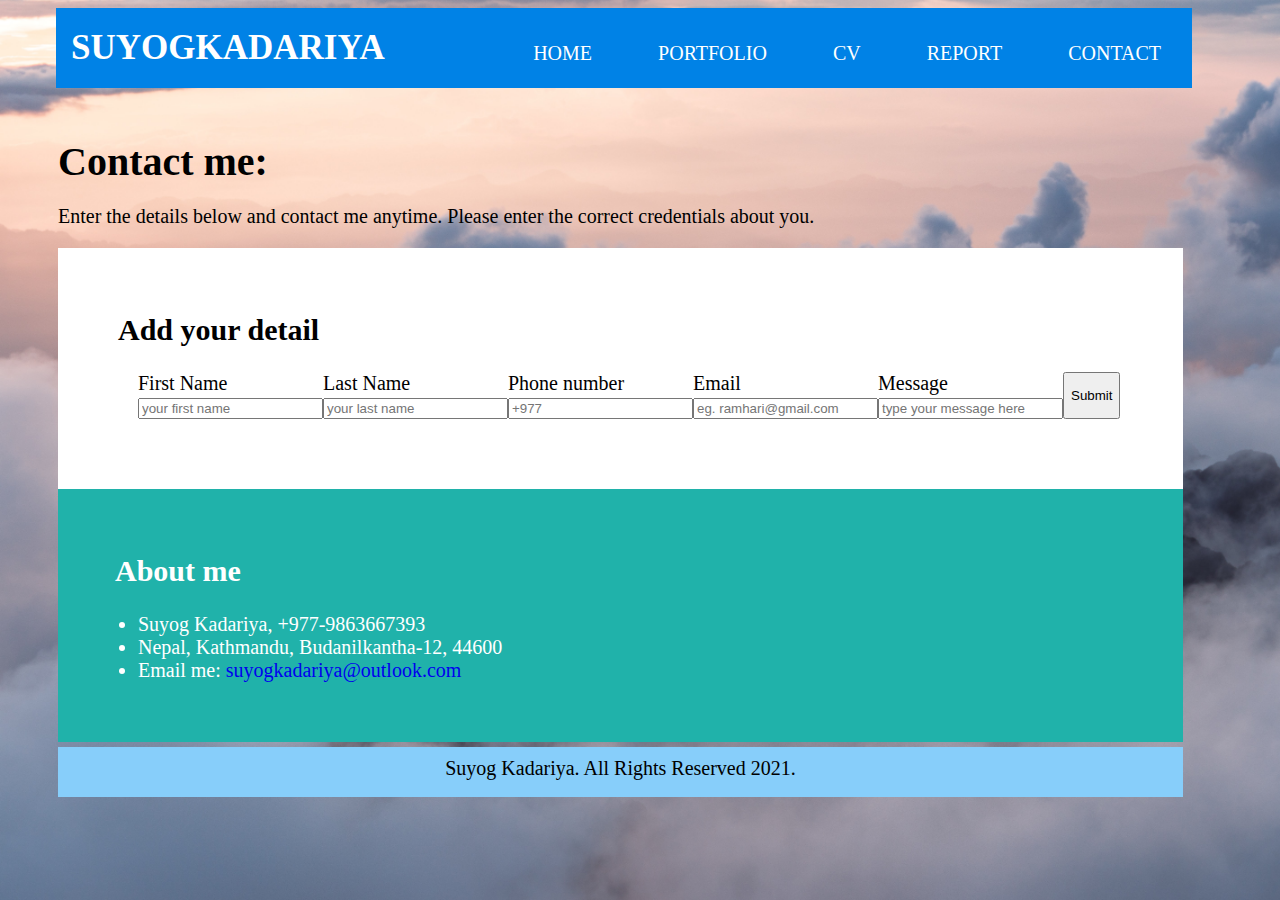
<file: contact.html>
<!DOCTYPE html>
<html lang="en">
<head>
	<link rel="stylesheet" type="text/css" href="contact.css">
	<meta charset="UTF-8">
	<title>Contact</title>
</head>
<body>
	<nav>
		<label class="title">suyogkadariya</label>
		<ul>
			<li><a href="file:///D:/First%20Project/Main.html">Home</a></li>
			<li><a href="file:///D:/First%20Project/pf.html">Portfolio</a></li>
			<li><a href="file:///D:/First%20Project/cv.html">Cv</a></li>	 
			<li><a href="file:///D:/First%20Project/Report.html">Report</a></li>
			<li><a href="file:///D:/First%20Project/contact.html">Contact</a></li>
		</ul>
	</nav>	
	<div id="mainfield">
		<!--text with large font and few lines in small giving instruction!-->
		<h1>Contact me:</h1>
		<p>Enter the details below and contact me anytime. Please enter the correct credentials about you.</p>
		<!--one large contact section that will be divided in two parts, up and down. In the upper side, people visitng website will add their details and in down side there will be details about me. !-->
		<div id="contactbox">
			 <div class="left">
			 	<h2>Add your detail</h2>
			 	<form>
			 		<div class="input">
			 			<div class="input-field">
			 				<label>First Name</label>
			 				<input type="text" placeholder="your first name">
			 			</div>
			 			<div class="input-field">
			 				<label>Last Name</label>
			 				<input type="text" placeholder="your last name">
			 			</div>
			 			<div class="input-field">
			 				<label>Phone number</label>
			 				<input type="number" placeholder="+977">
			 			</div>
			 			<div class="input-field">
			 				<label>Email</label>
			 				<input type="text" placeholder="eg. ramhari@gmail.com">
			 			</div>
			 			<div class="input-field">
			 				<label>Message</label>
			 				<input type="text" placeholder="type your message here">
			 			</div>
			 			<button type="submit">Submit</button>


			 		</div>	
			 	</form>

			 </div>	
			 <div class="right">
			  <div class="aboutme"><h2>About me</h2></div>
			 	<ul>
			 		<li>Suyog Kadariya, +977-9863667393</li>
			 		<li>Nepal, Kathmandu, Budanilkantha-12, 44600</li>
			 		<li>Email me: <a href="https://mail.google.com/mail/u/0/#inbox?compose=new" target="_blank">suyogkadariya@outlook.com</a></li>
			 	</ul>	


			 </div>	

		</div>
		<div class="footer">
		Suyog Kadariya. All Rights Reserved 2021.
	    </div>
	</div>	
</body>
</html>
</file>
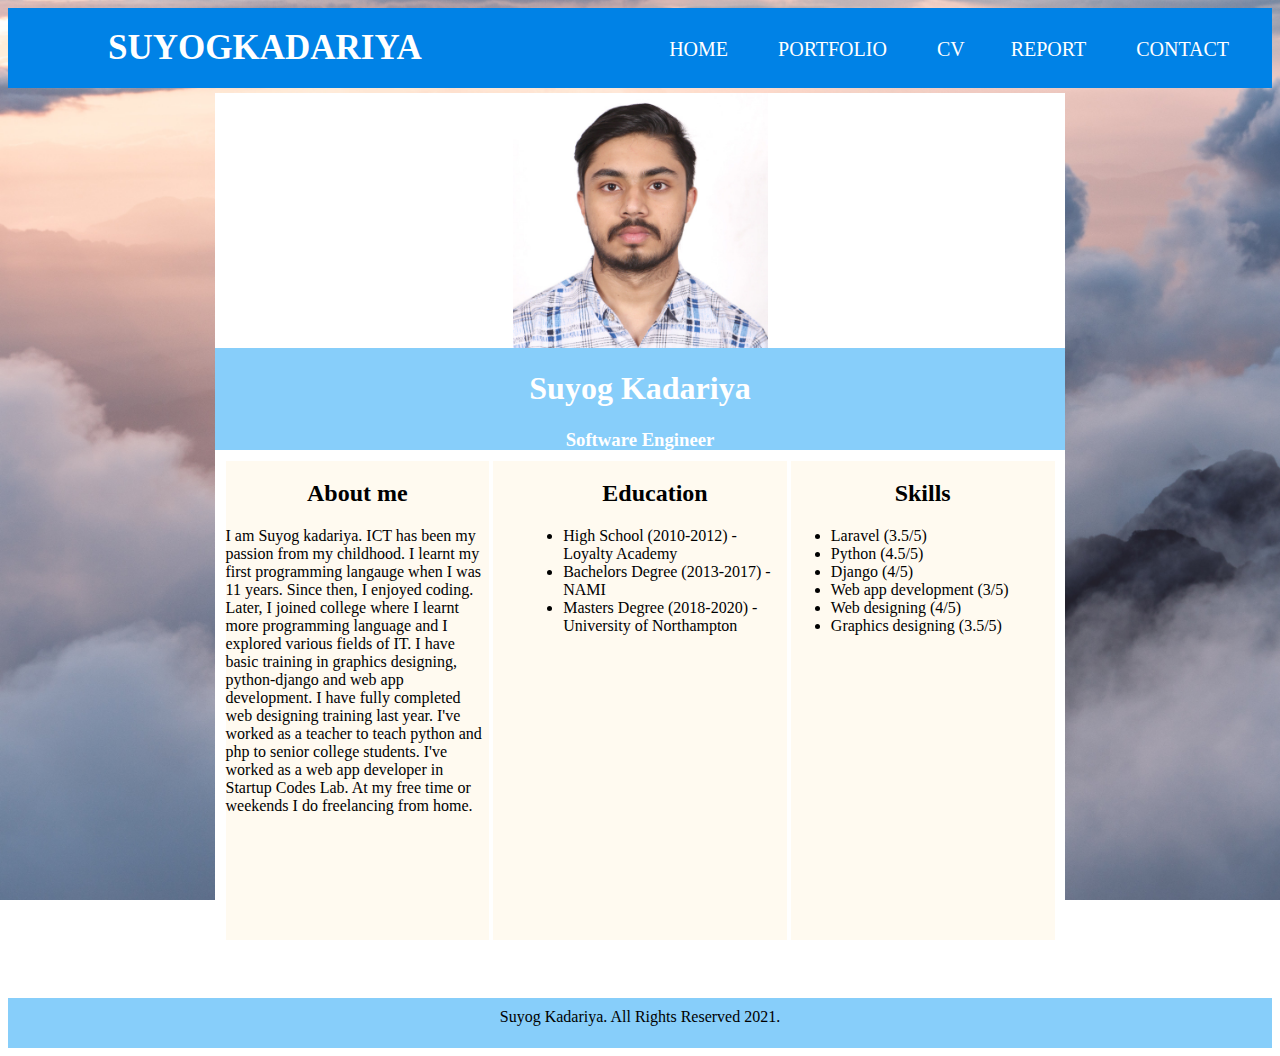
<file: cv.html>
<!DOCTYPE html>
<html>
<head>
	<meta charset="utf-8">
	<title>CV</title>
	<meta name="viewport" content="width=device-width, initial-scale=1.0">
	<link rel="stylesheet" type="text/css" href="cv.css">

</head>
<body>
	<nav>
		<label class="title">suyogkadariya</label>
		<ul>
			<li><a href="file:///D:/First%20Project/Main.html">Home</a></li>
			<li><a href="file:///D:/First%20Project/pf.html">Portfolio</a></li>
			<li><a href="file:///D:/First%20Project/cv.html">Cv</a></li><li><a href="file:///D:/First%20Project/Report.html">Report</a></li>
			<li><a href="file:///D:/First%20Project/contact.html">Contact</a></li>
		</ul>
	</nav>

	<!--making a vertical white box in the main page where i will put an image of myself at the middle and I will seperate 3 columns to write details about my skills, past works, educational background!-->
	<div class="resume-box">
			
	 <div class="image"> <!--now adding image to the center !-->
		<img src="imageforcv.jpeg" alt="passport size image">
	 </div>
	<div class="header"> <!--a header that contains my name and my title!-->
		<h1>Suyog Kadariya</h1>
		<h3>Software Engineer</h3>
	</div>
	<div id="container"> <!--container will have 3 section to add details about me, my education background and my skills!-->
		<div class="about"> <!--details about me!-->
			<h2>About me</h2>
			<p>I am Suyog kadariya. ICT has been my passion from my childhood. I learnt my first programming langauge when I was 11 years. Since then, I enjoyed coding. Later, I joined college where I learnt more programming language and I explored various fields of IT. I have basic training in graphics designing, python-django and web app development. I have fully completed web designing training last year. I've worked as a teacher to teach python and php to senior college students. I've worked as a web app developer in Startup Codes Lab. At my free time or weekends I do freelancing from home.</p>
		</div>
		<div class="education"><!--my educational background!-->
		<h2>Education</h2>
		<ul>
			<li>High School (2010-2012) - Loyalty Academy</li>
			<li>Bachelors Degree (2013-2017) - NAMI</li>
			<li>Masters Degree (2018-2020) - University of Northampton</li>
		</ul>	
		</div>
		<div class="skills"> <!--my skills: i don't own those skills but just adding in the webpage !--> 
		<h2>Skills</h2>
		<ul>
			<li>Laravel (3.5/5)</li>		
			<li>Python  (4.5/5)</li>
			<li>Django (4/5)</li>		
			<li>Web app development (3/5)</li>
			<li>Web designing (4/5)</li>		
			<li>Graphics designing (3.5/5)</li>
		</ul>	
		</div>
	</div>
	</div> 
	 <div class="footer">
		Suyog Kadariya. All Rights Reserved 2021.
	 </div>
</body>
</html>
</file>
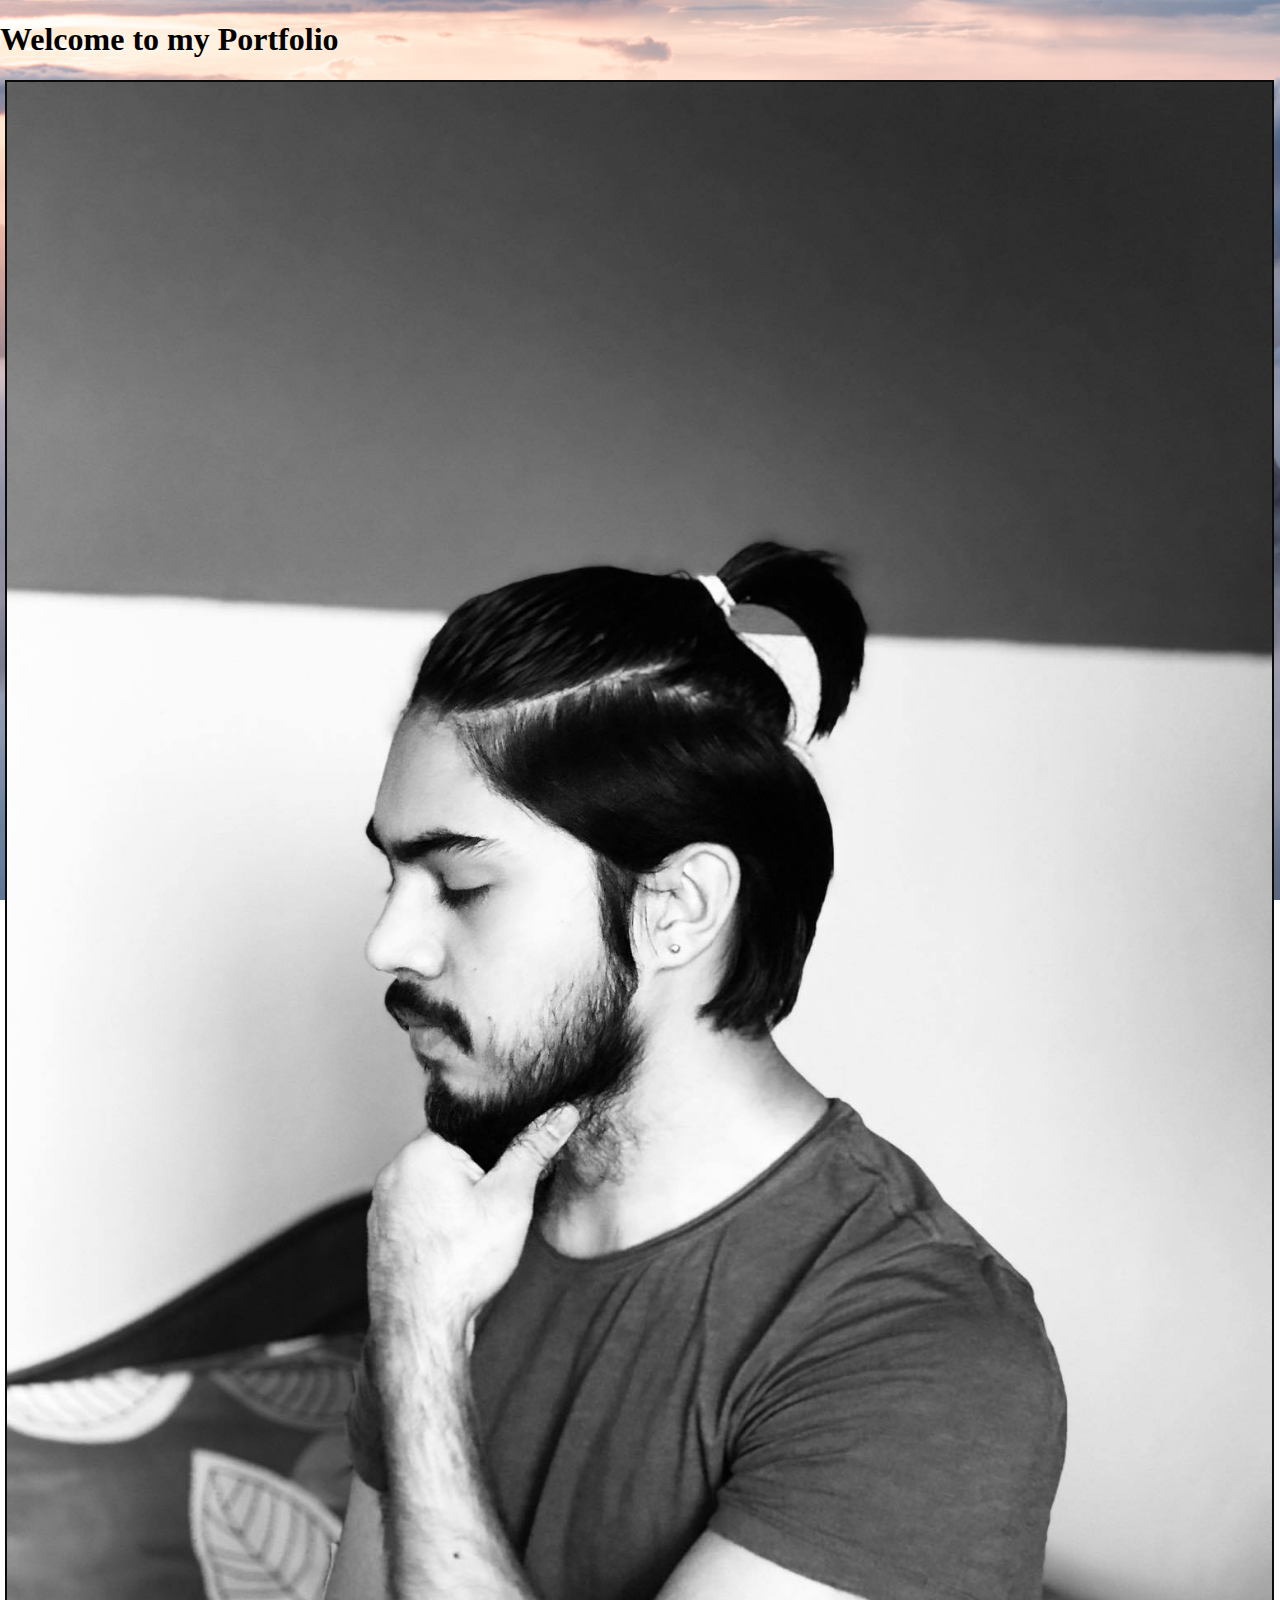
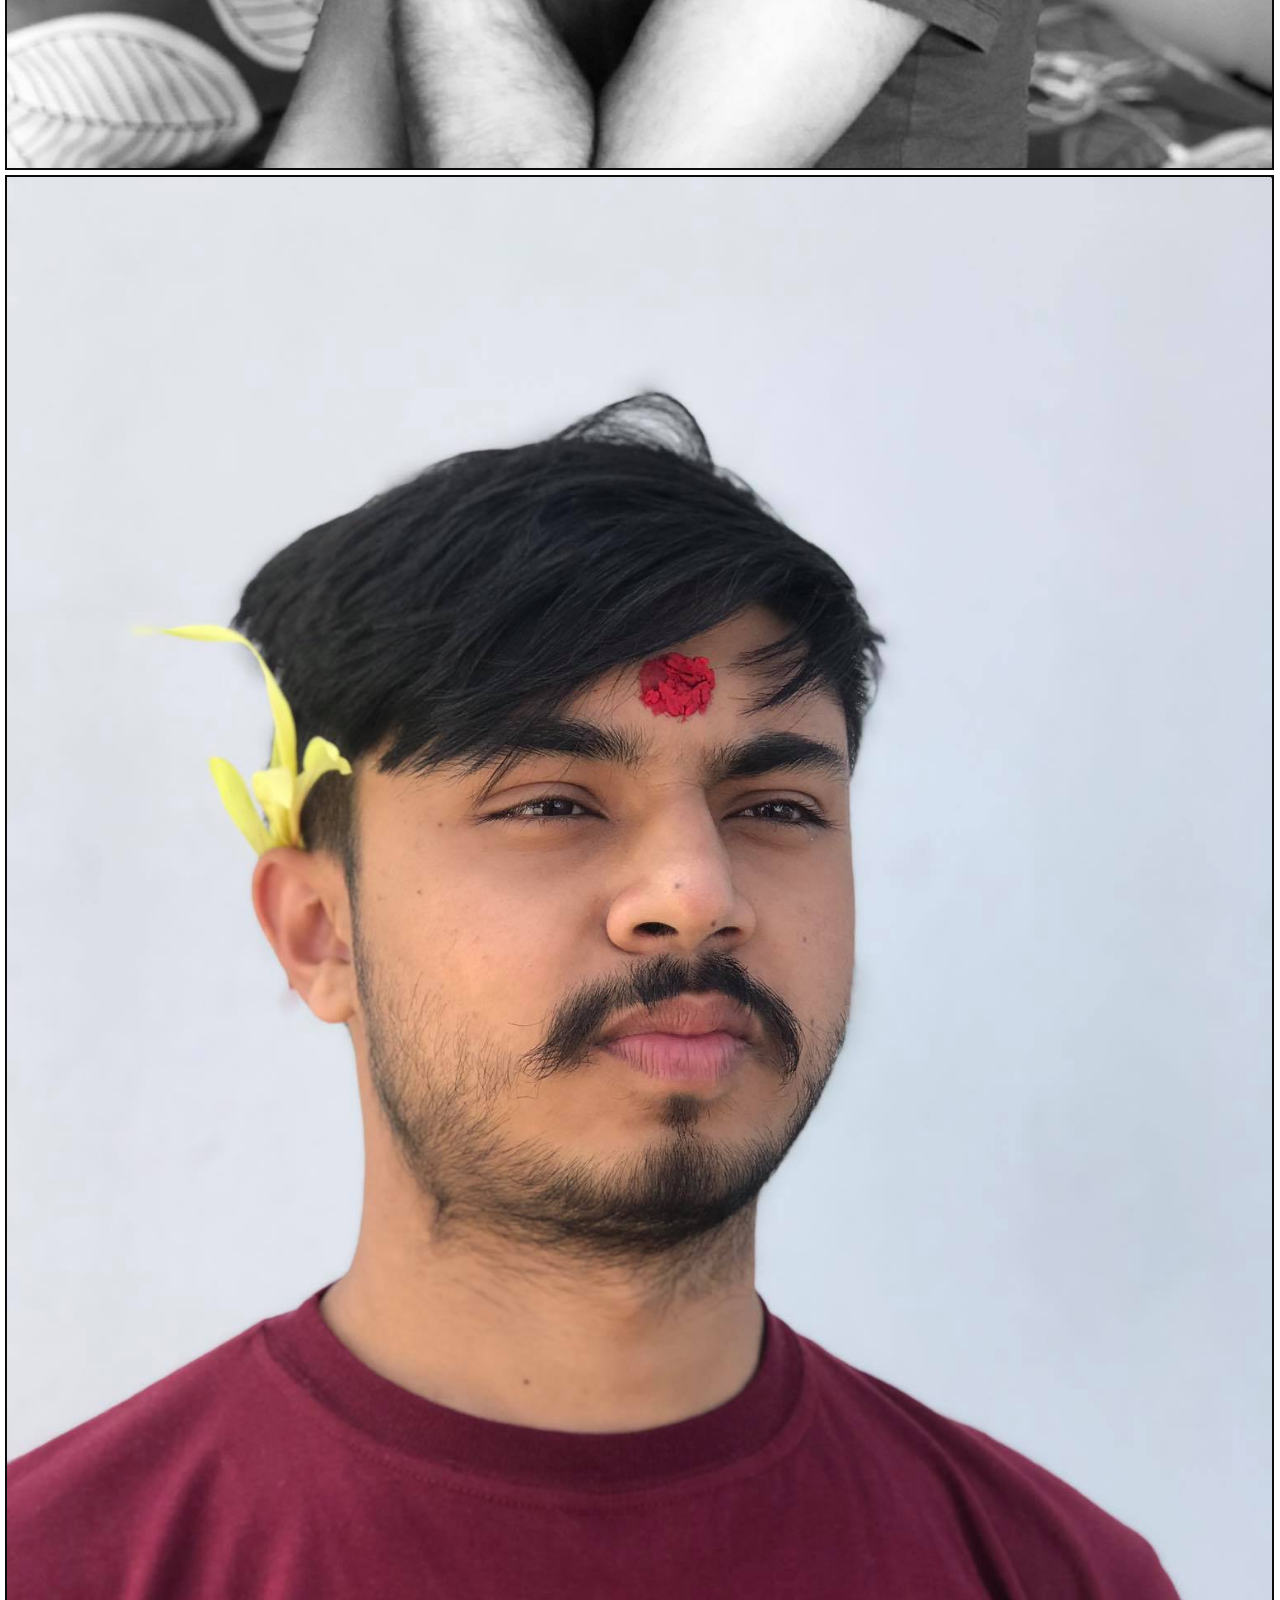
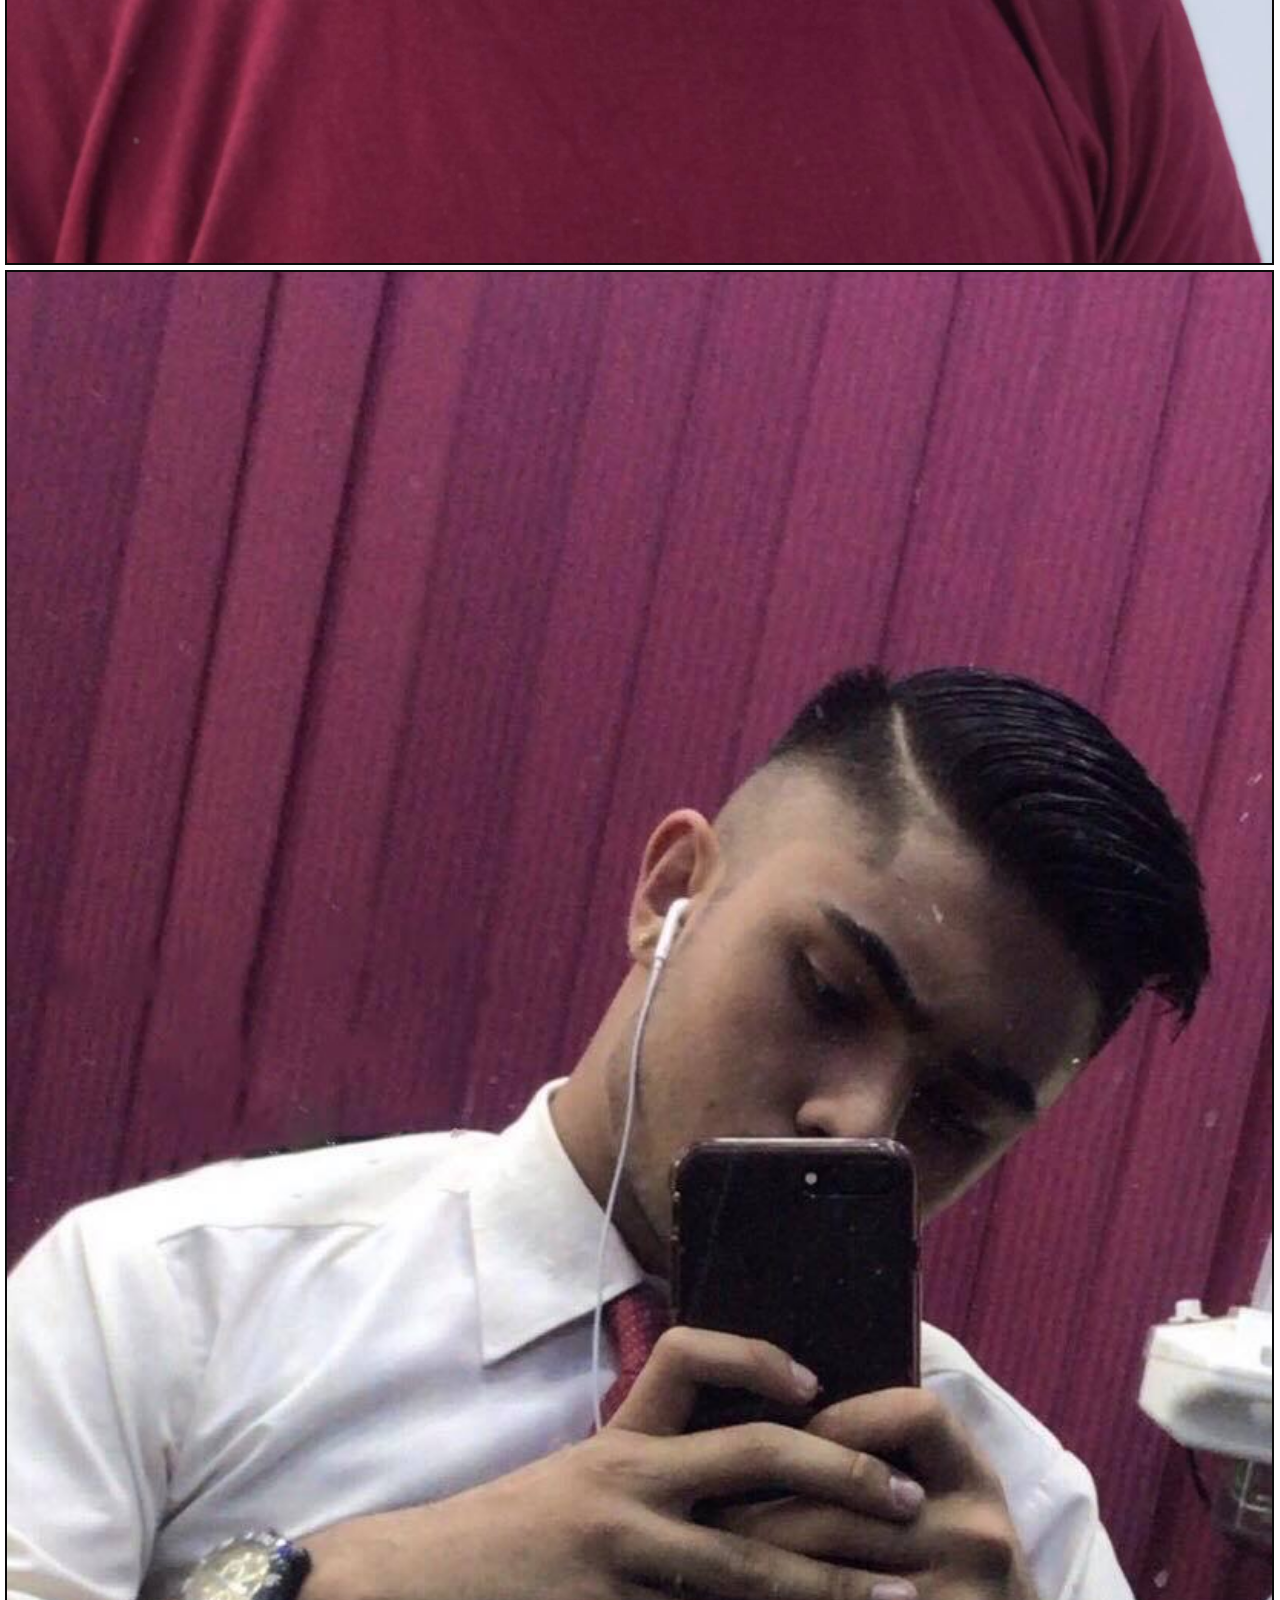
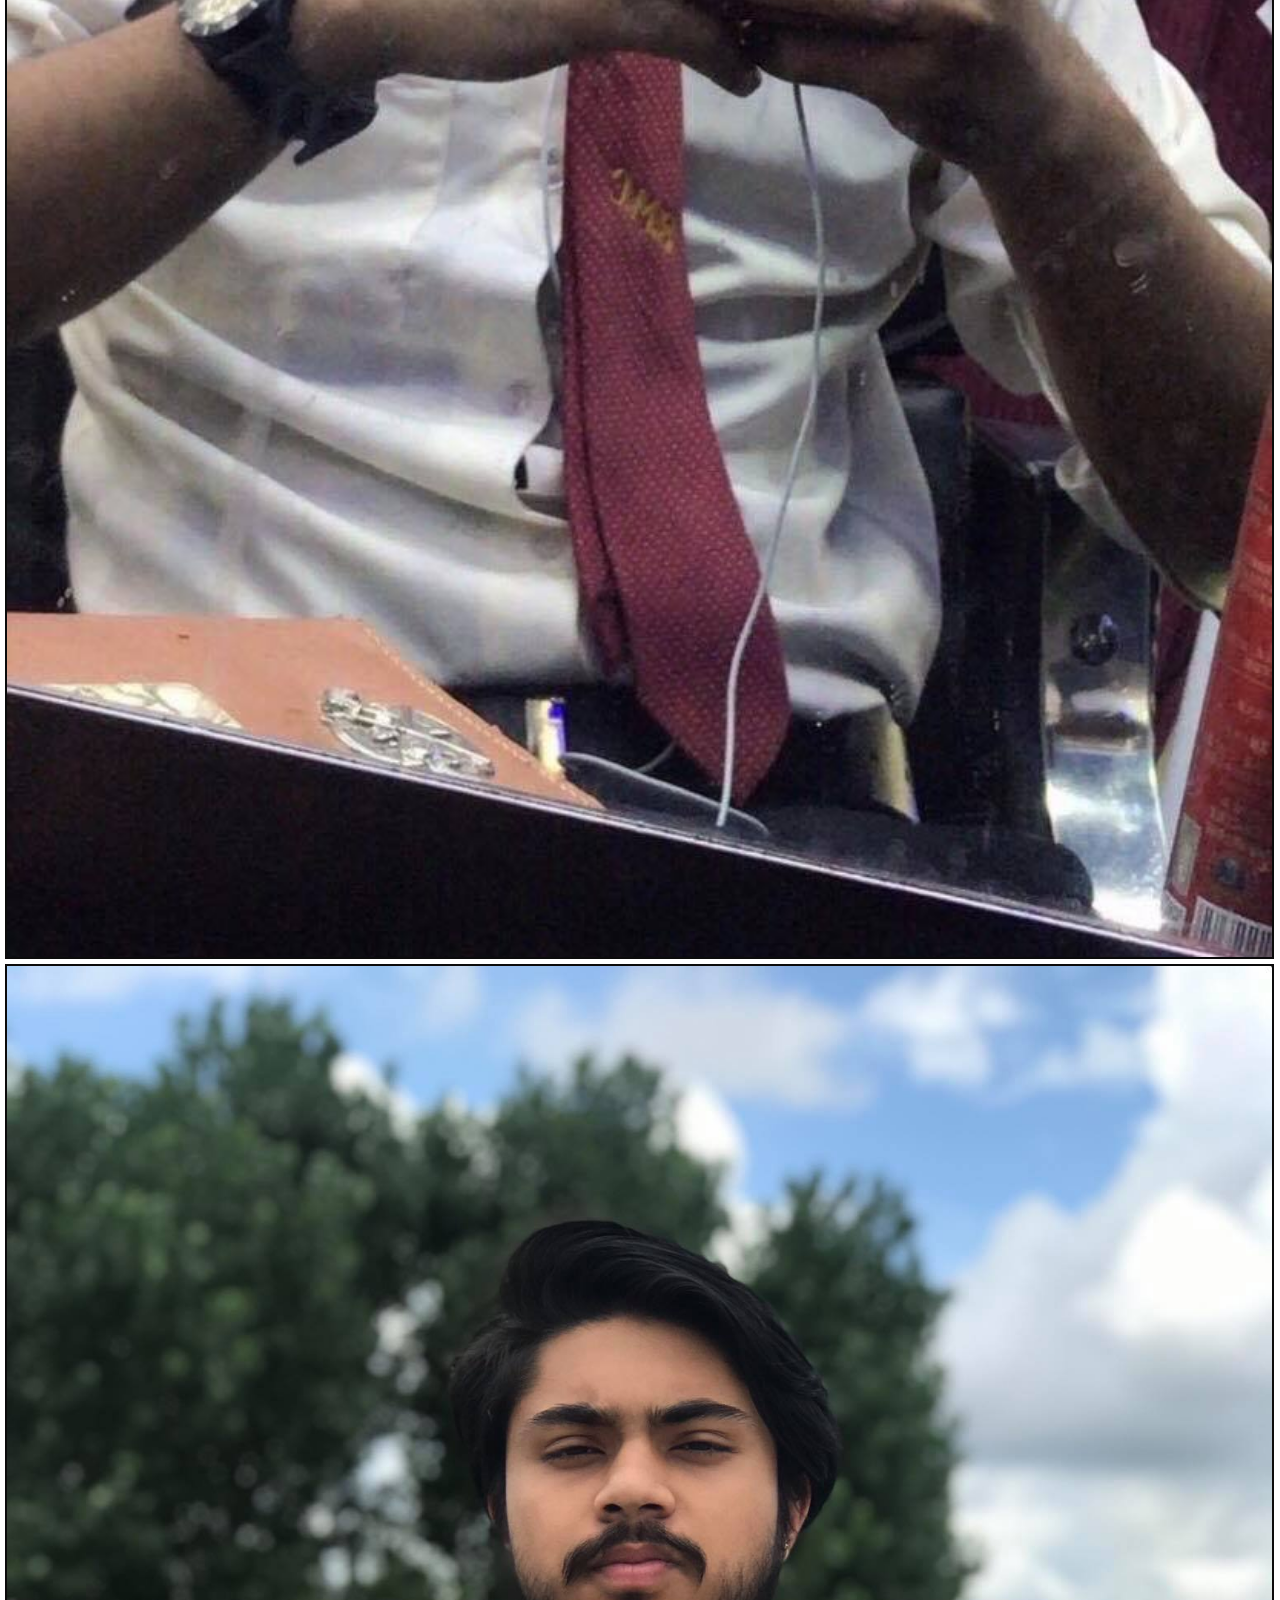
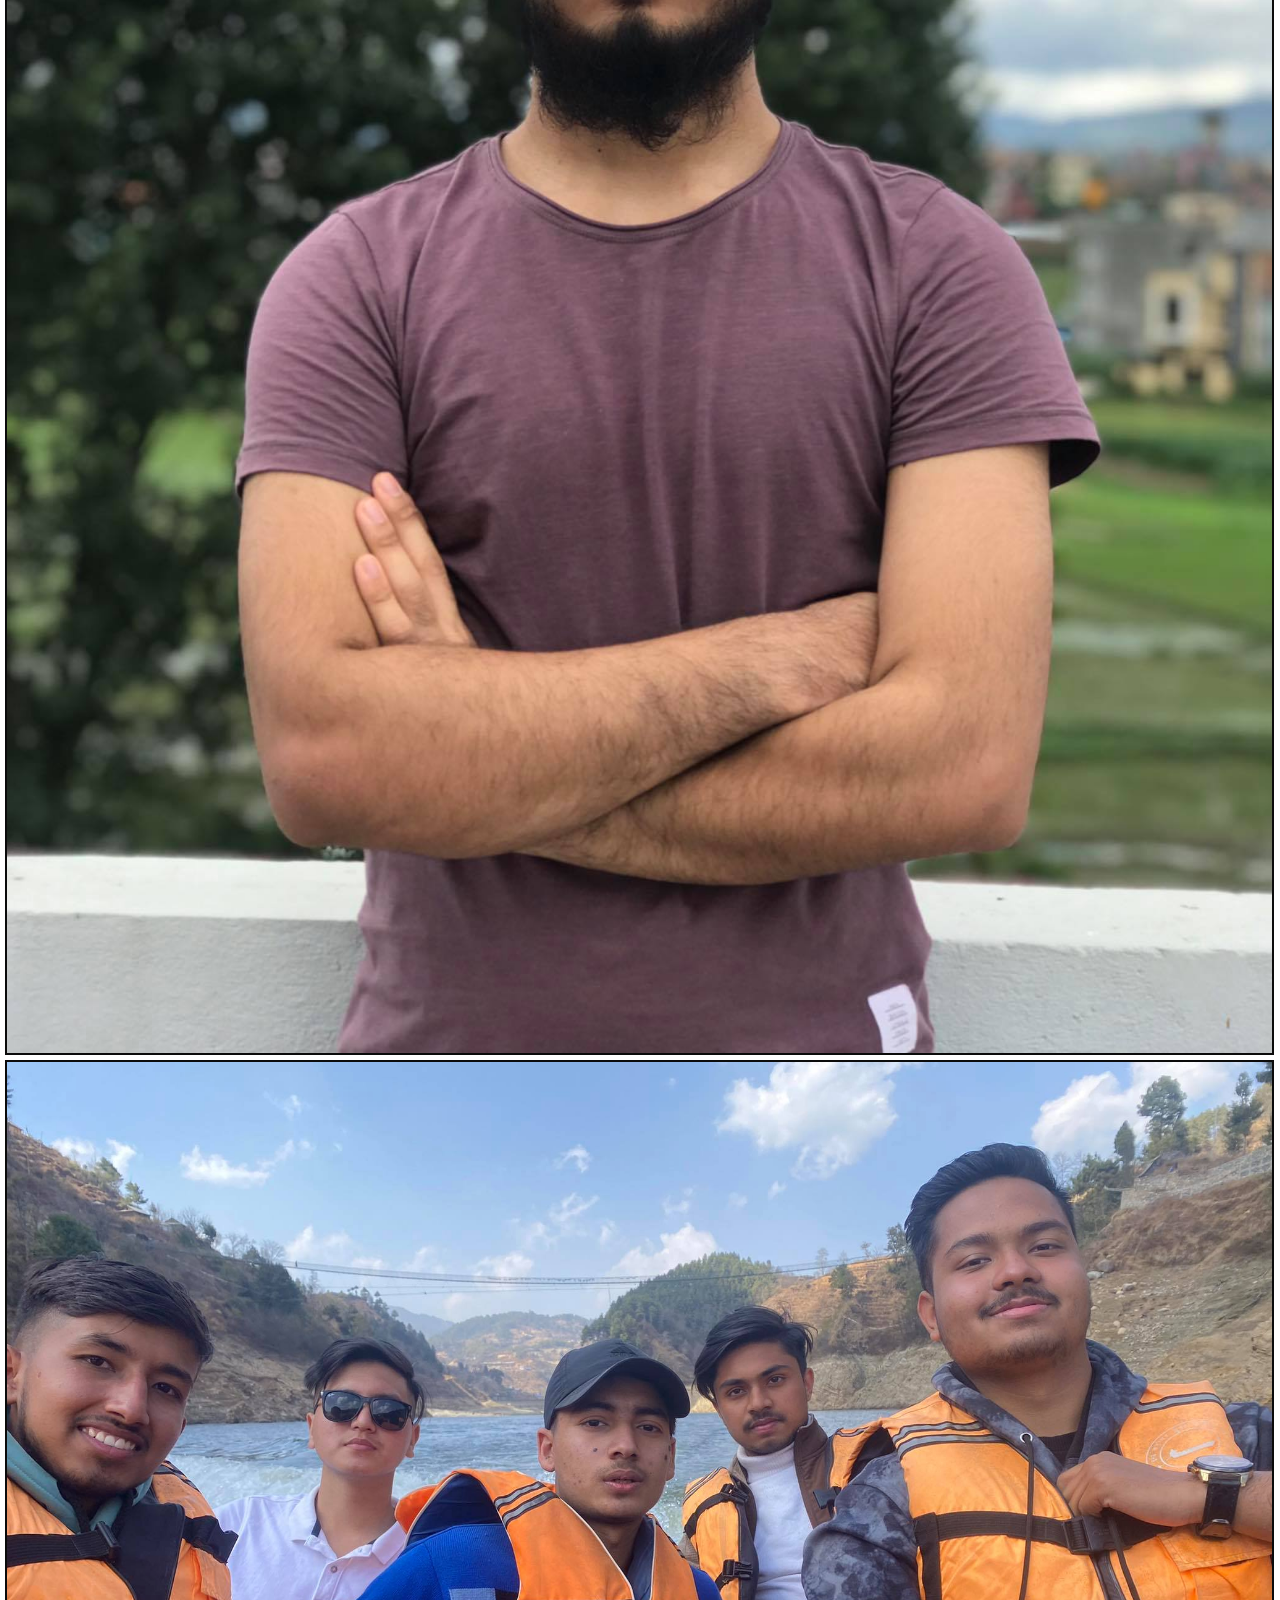
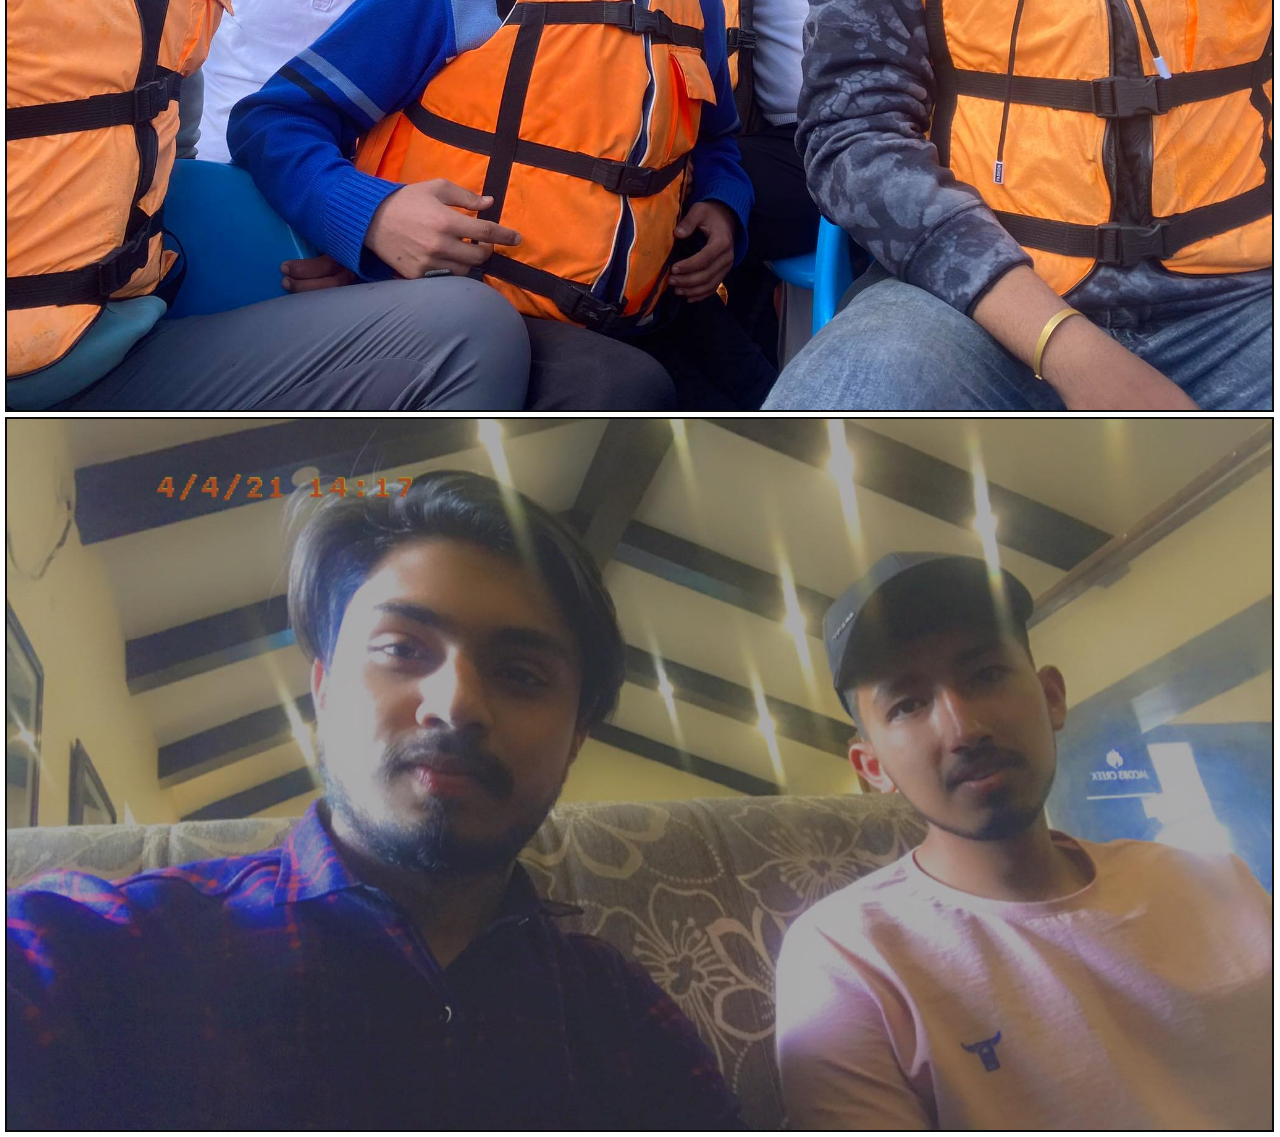
<file: portfolio.html>
<!DOCTYPE html>
<html>
<head>
	<meta charset="utf-8">
	<title>My Portfolio</title>
	<link rel="stylesheet" type="text/css" href="pf.css">
</head>
<body>
	<div id="text">
		<h1>Welcome to my Portfolio</h1>
	</div>
 	<div class="images">
		<div class="photo">
		<img src="pf1.jpg">
		</div>
		<div class="photo">
		<img src="pf2.jpg">
		</div>
		<div class="photo">
		<img src="pf3.jpg">
		</div>
		<div class="photo">
		<img src="pf4.jpg">
		</div>
		<div class="photo">
		<img src="pf5.jpg">
		</div>
		<div class="photo">
		<img src="pf6.jpg">
		</div>
 	</div>	
</body>
</html>
</file>
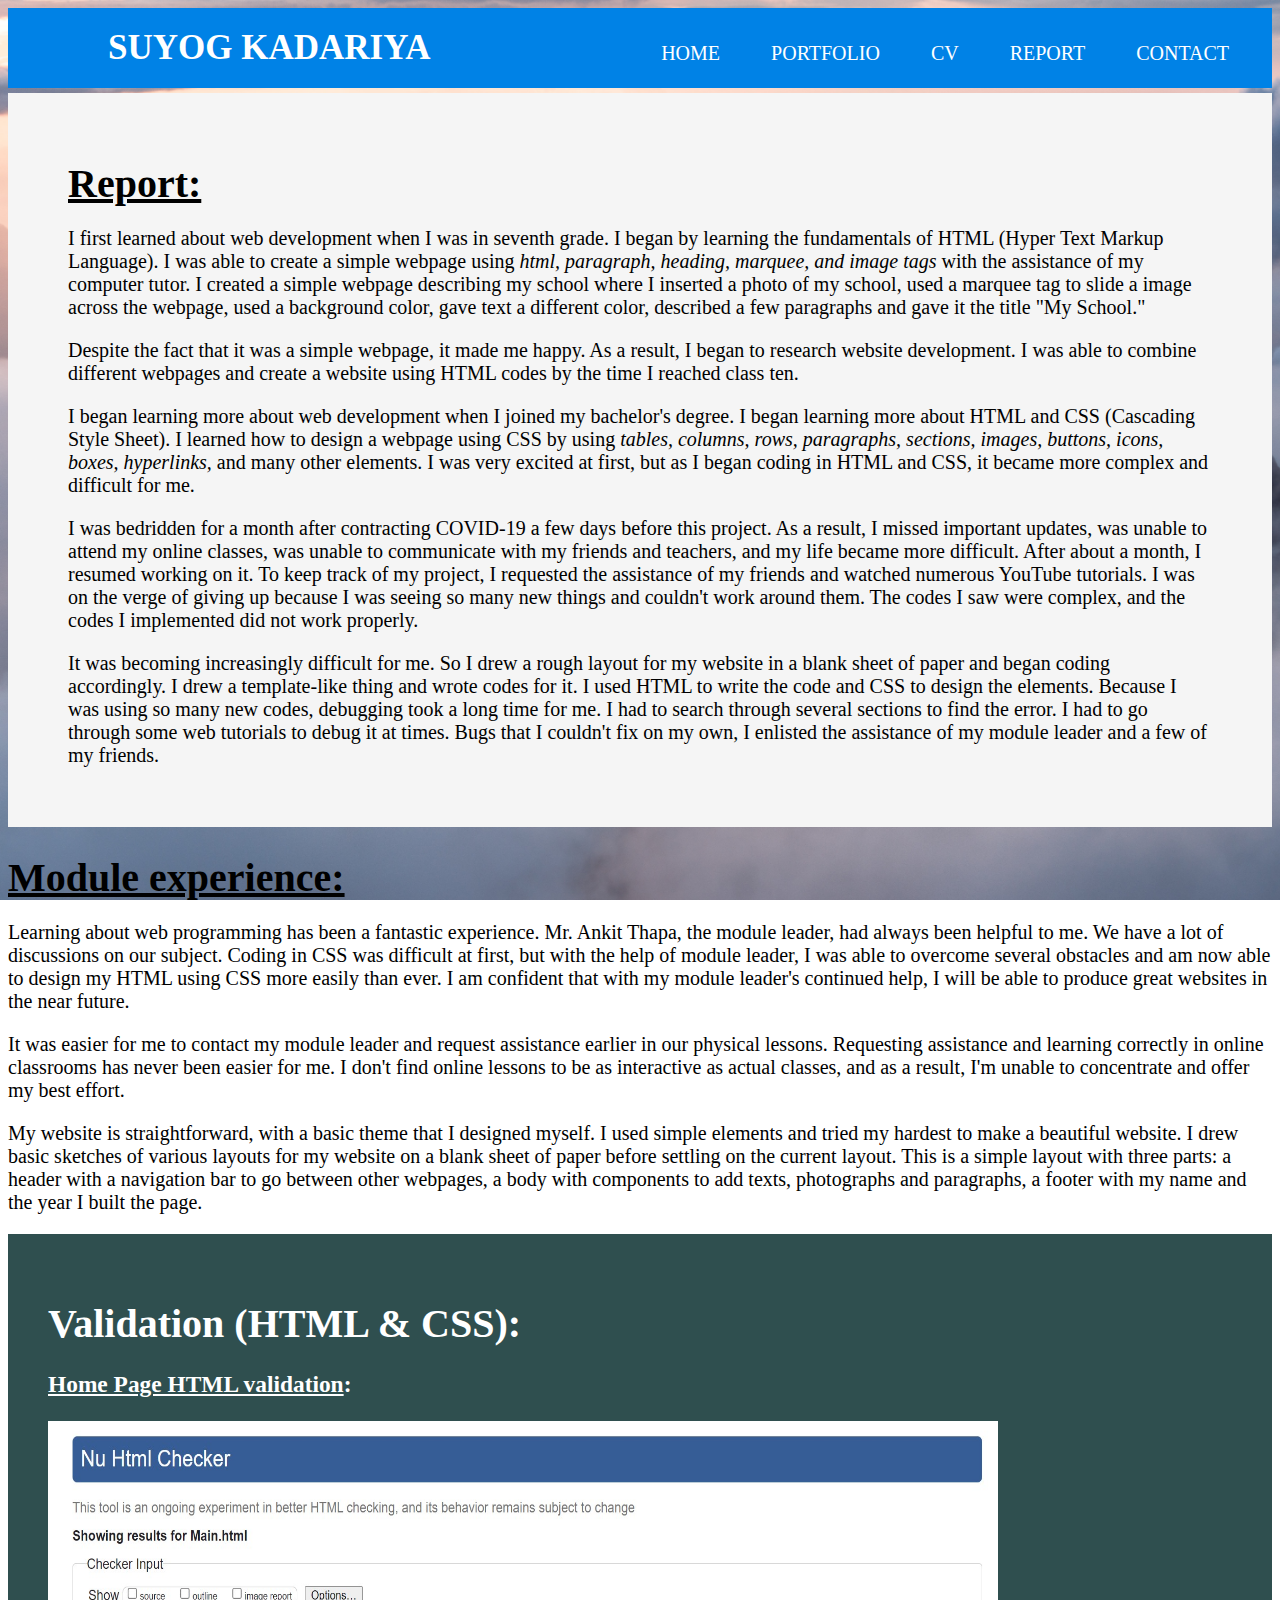
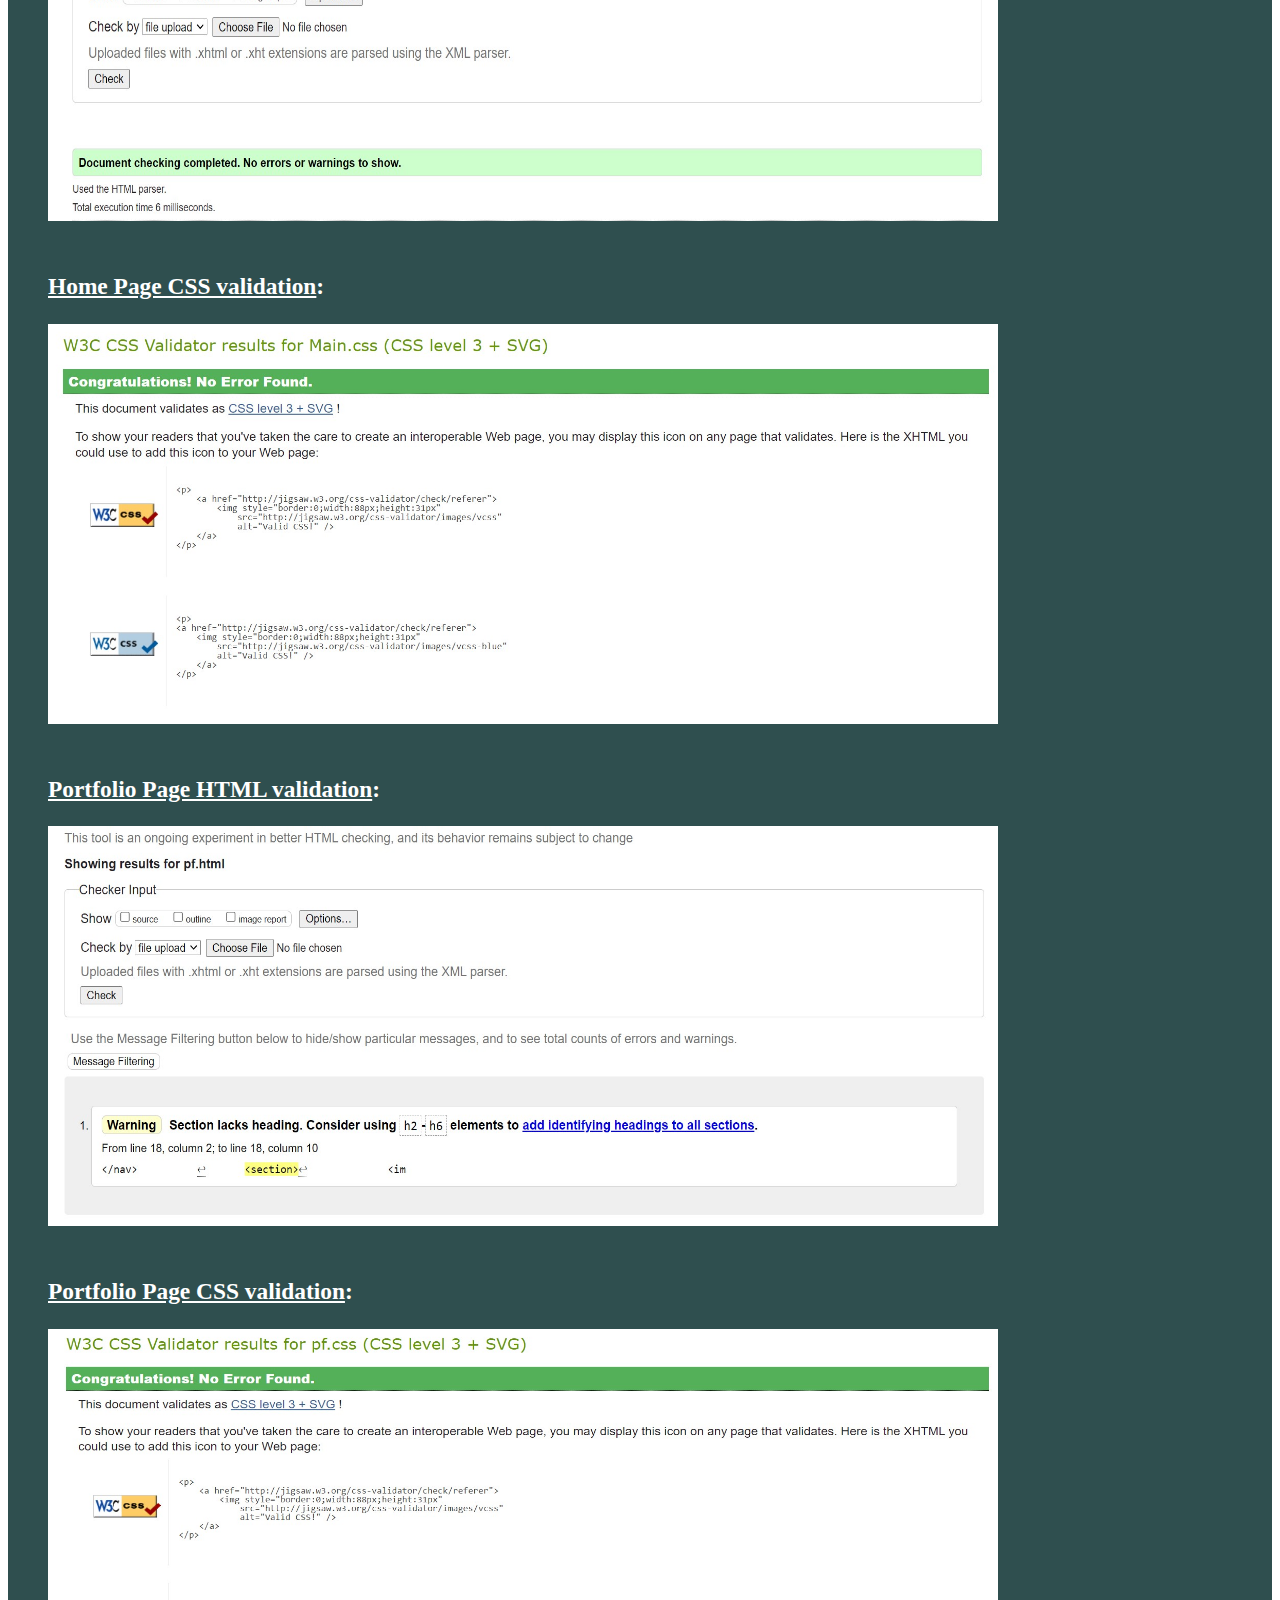
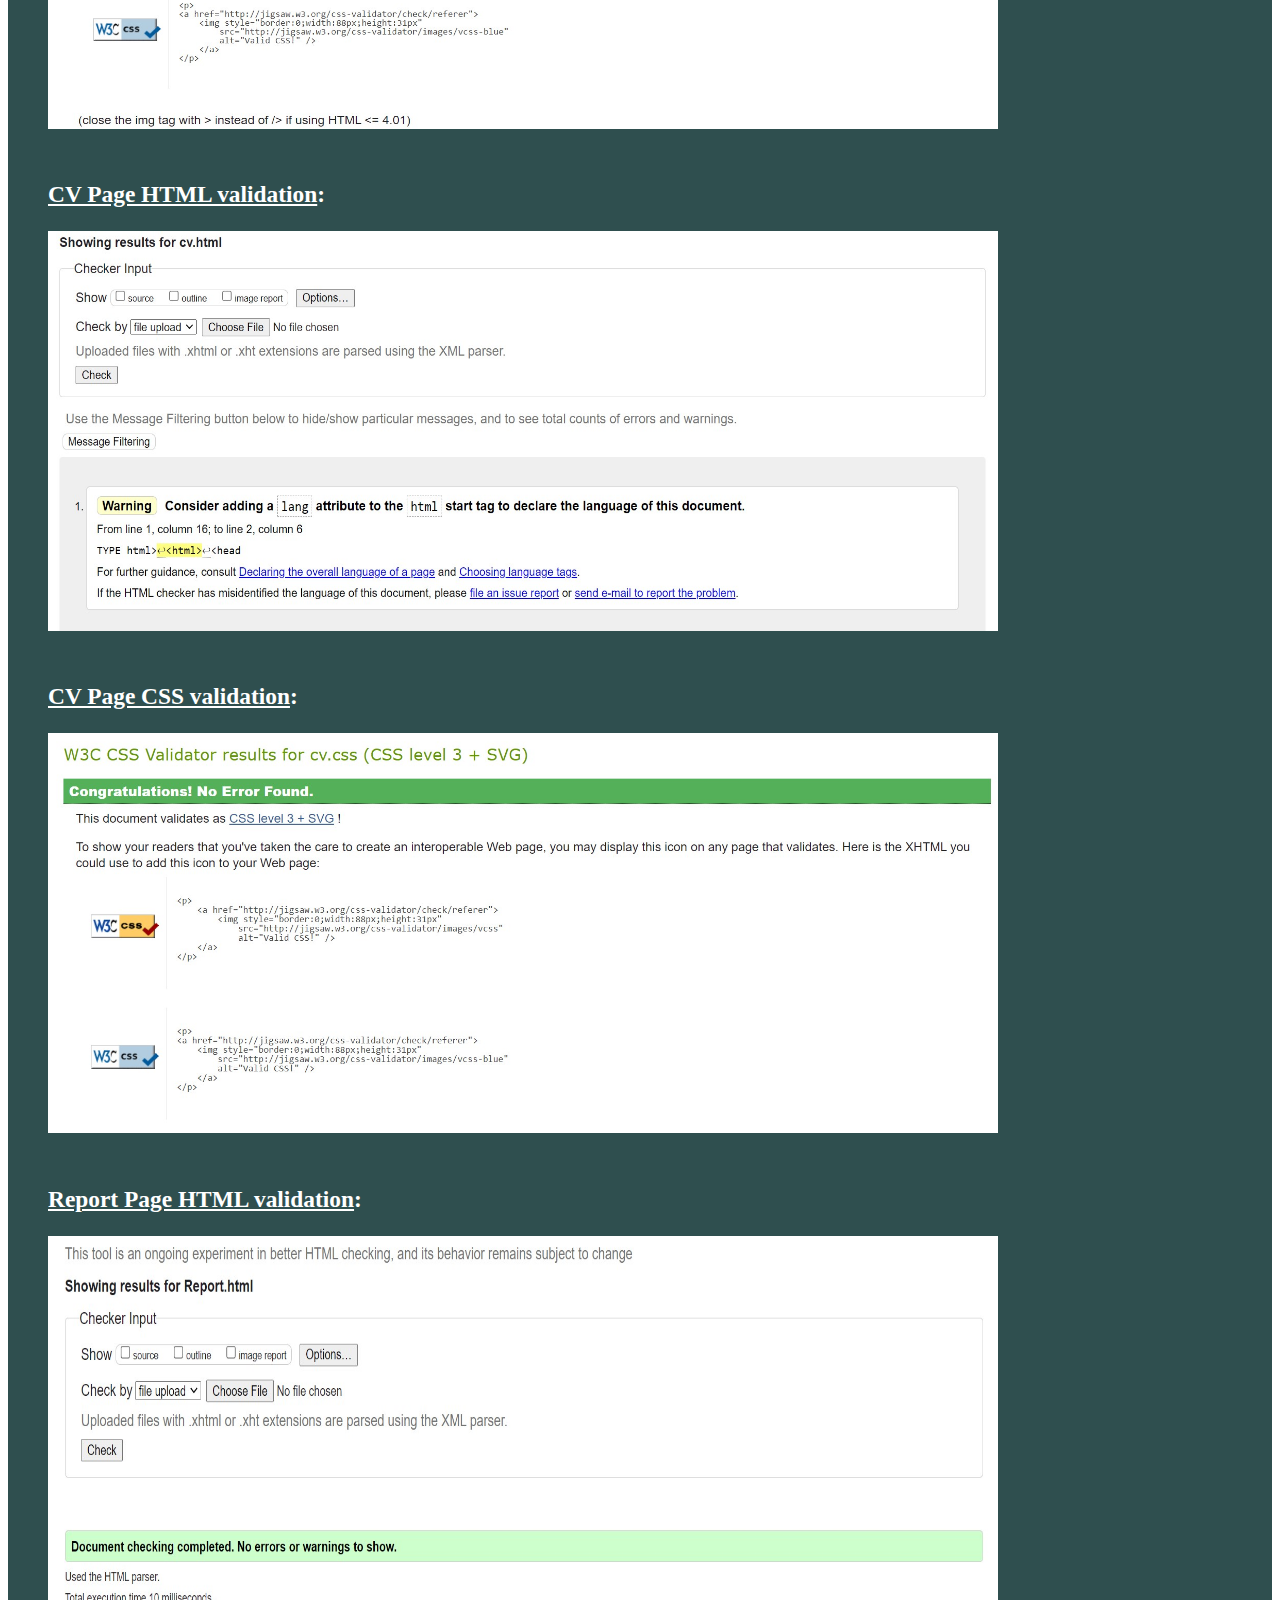
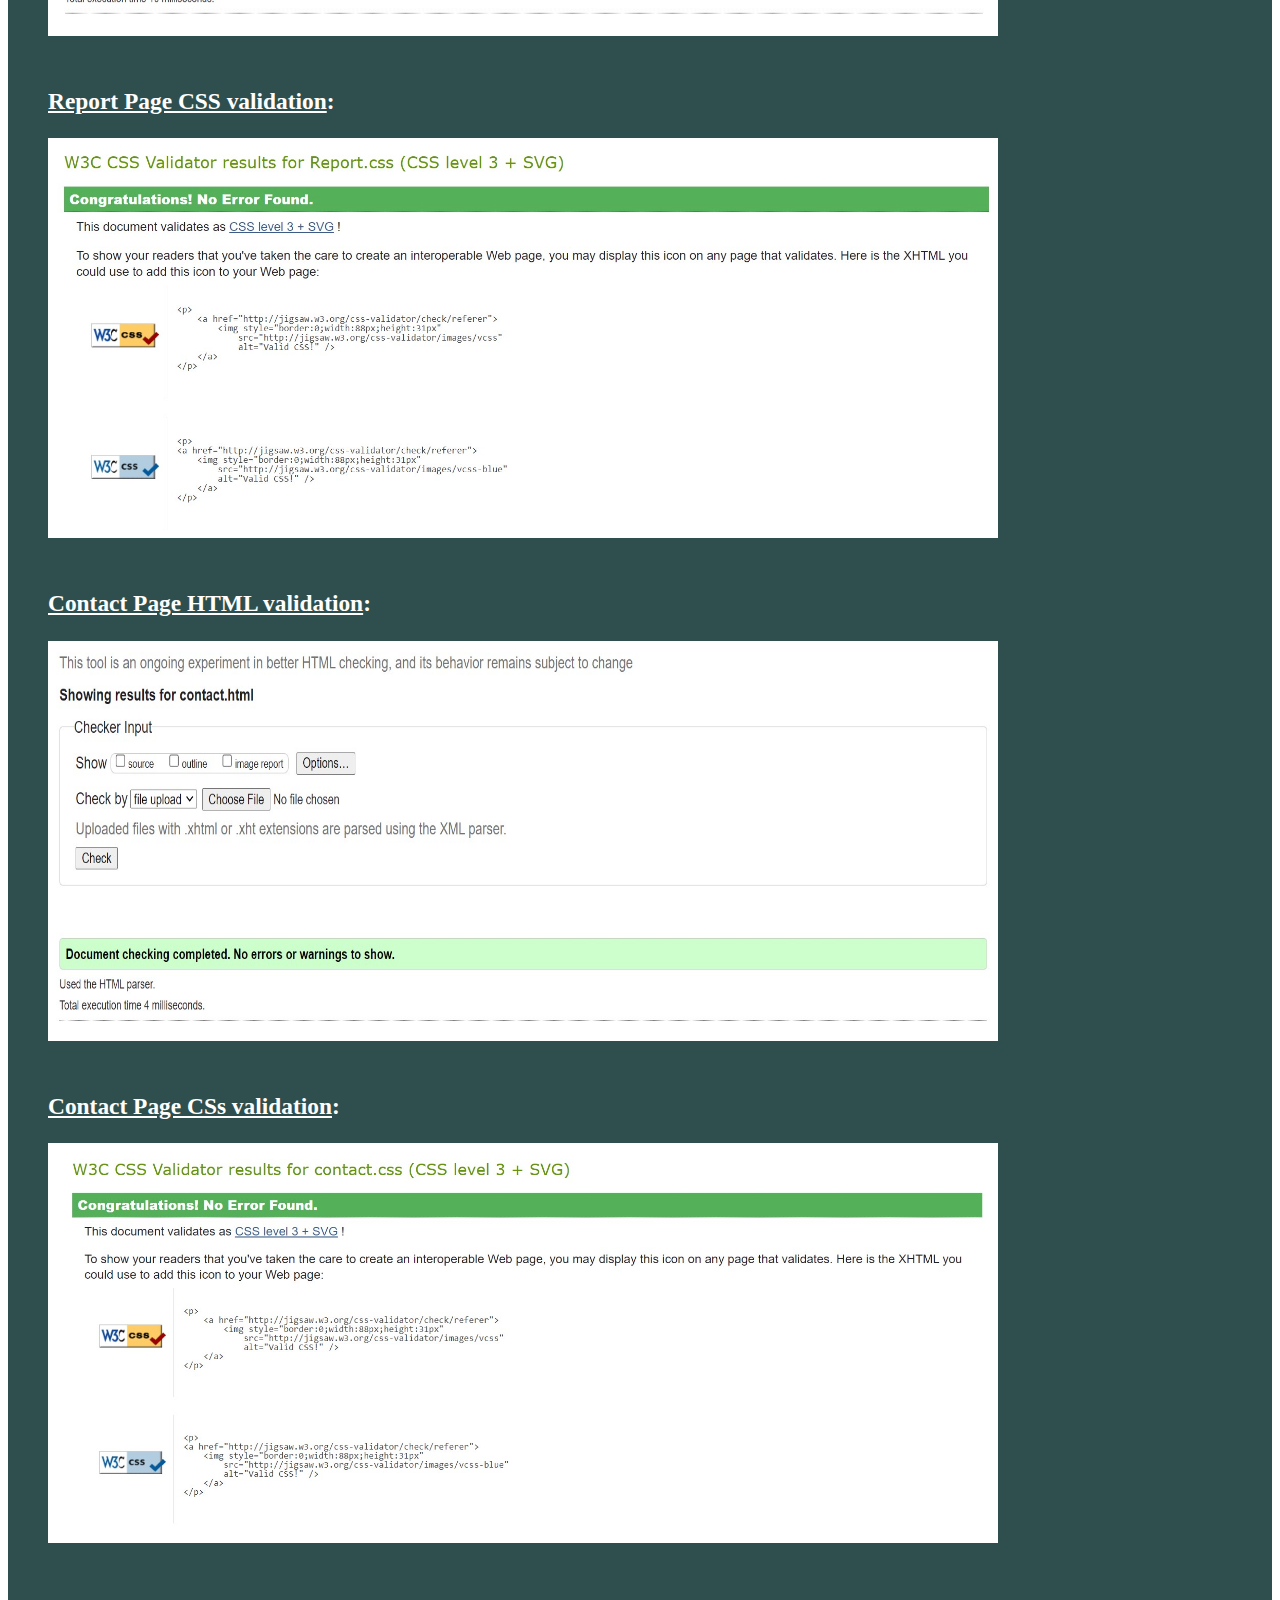
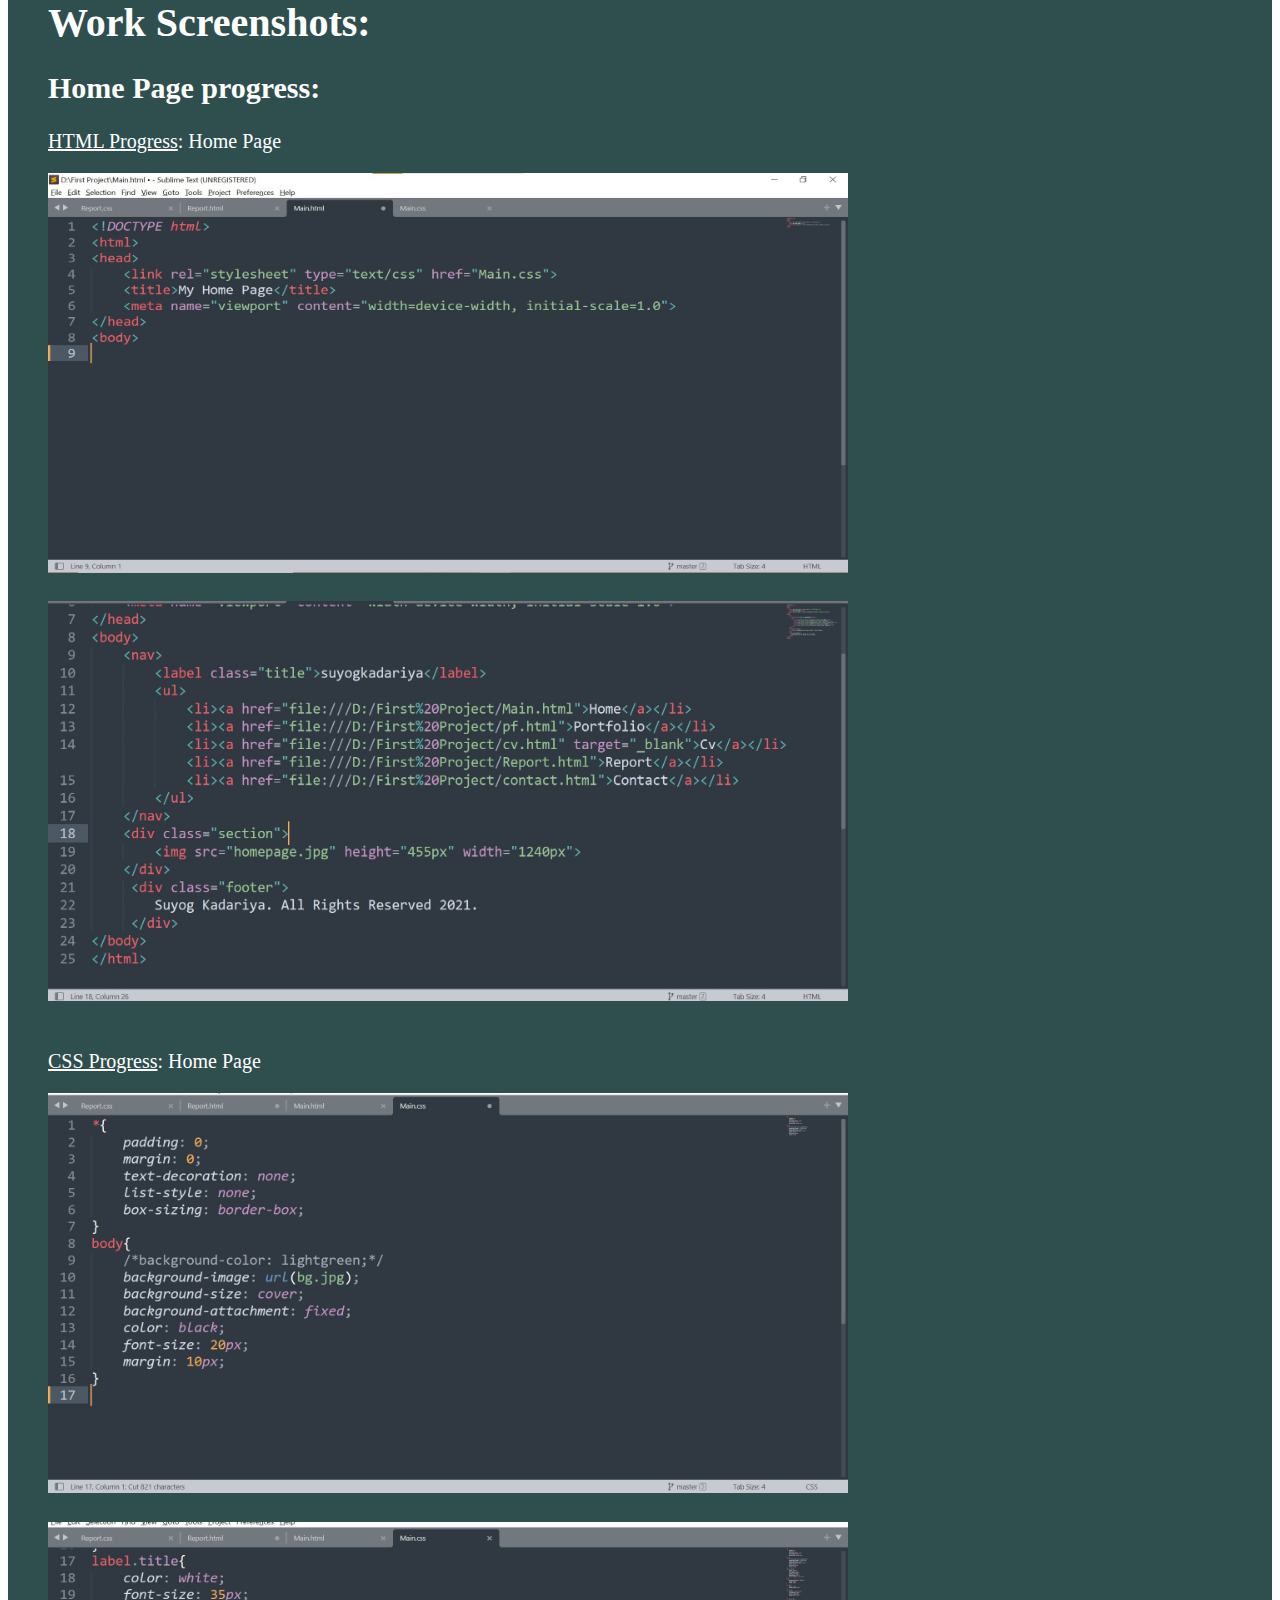
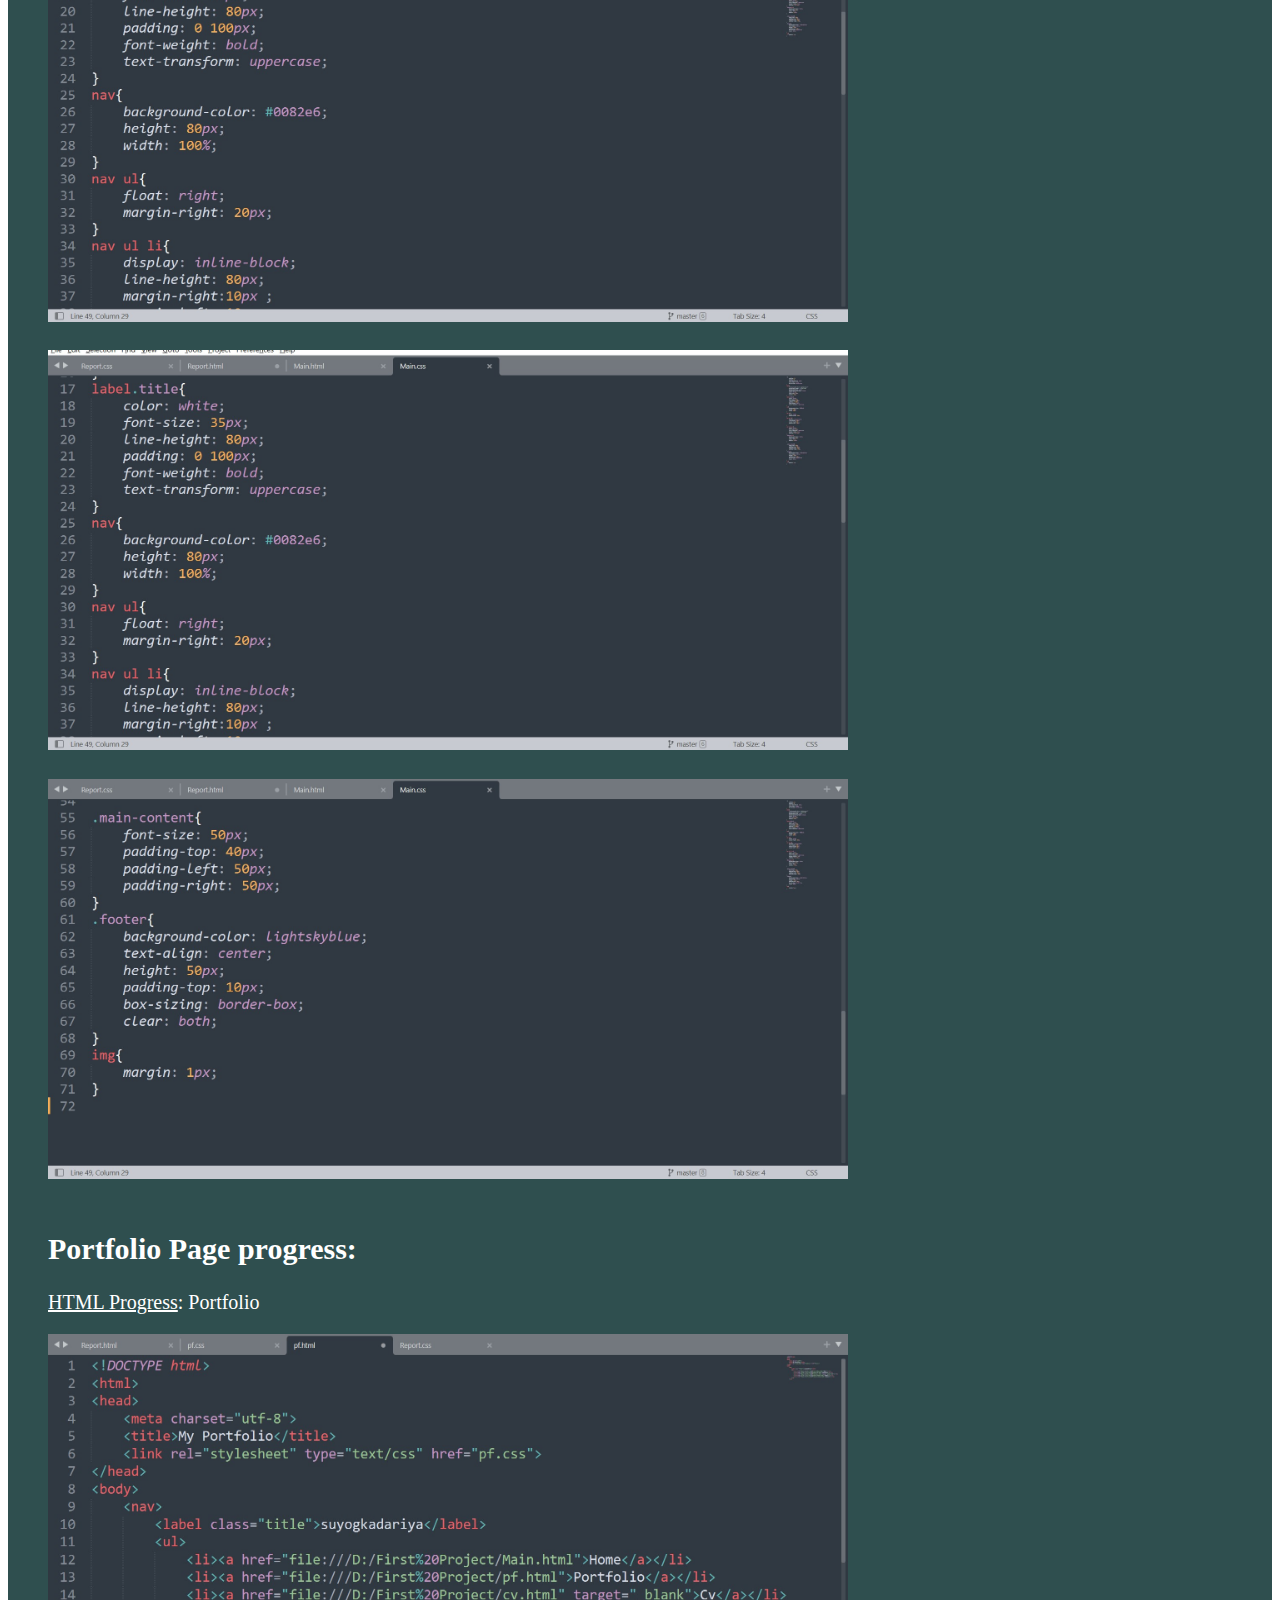
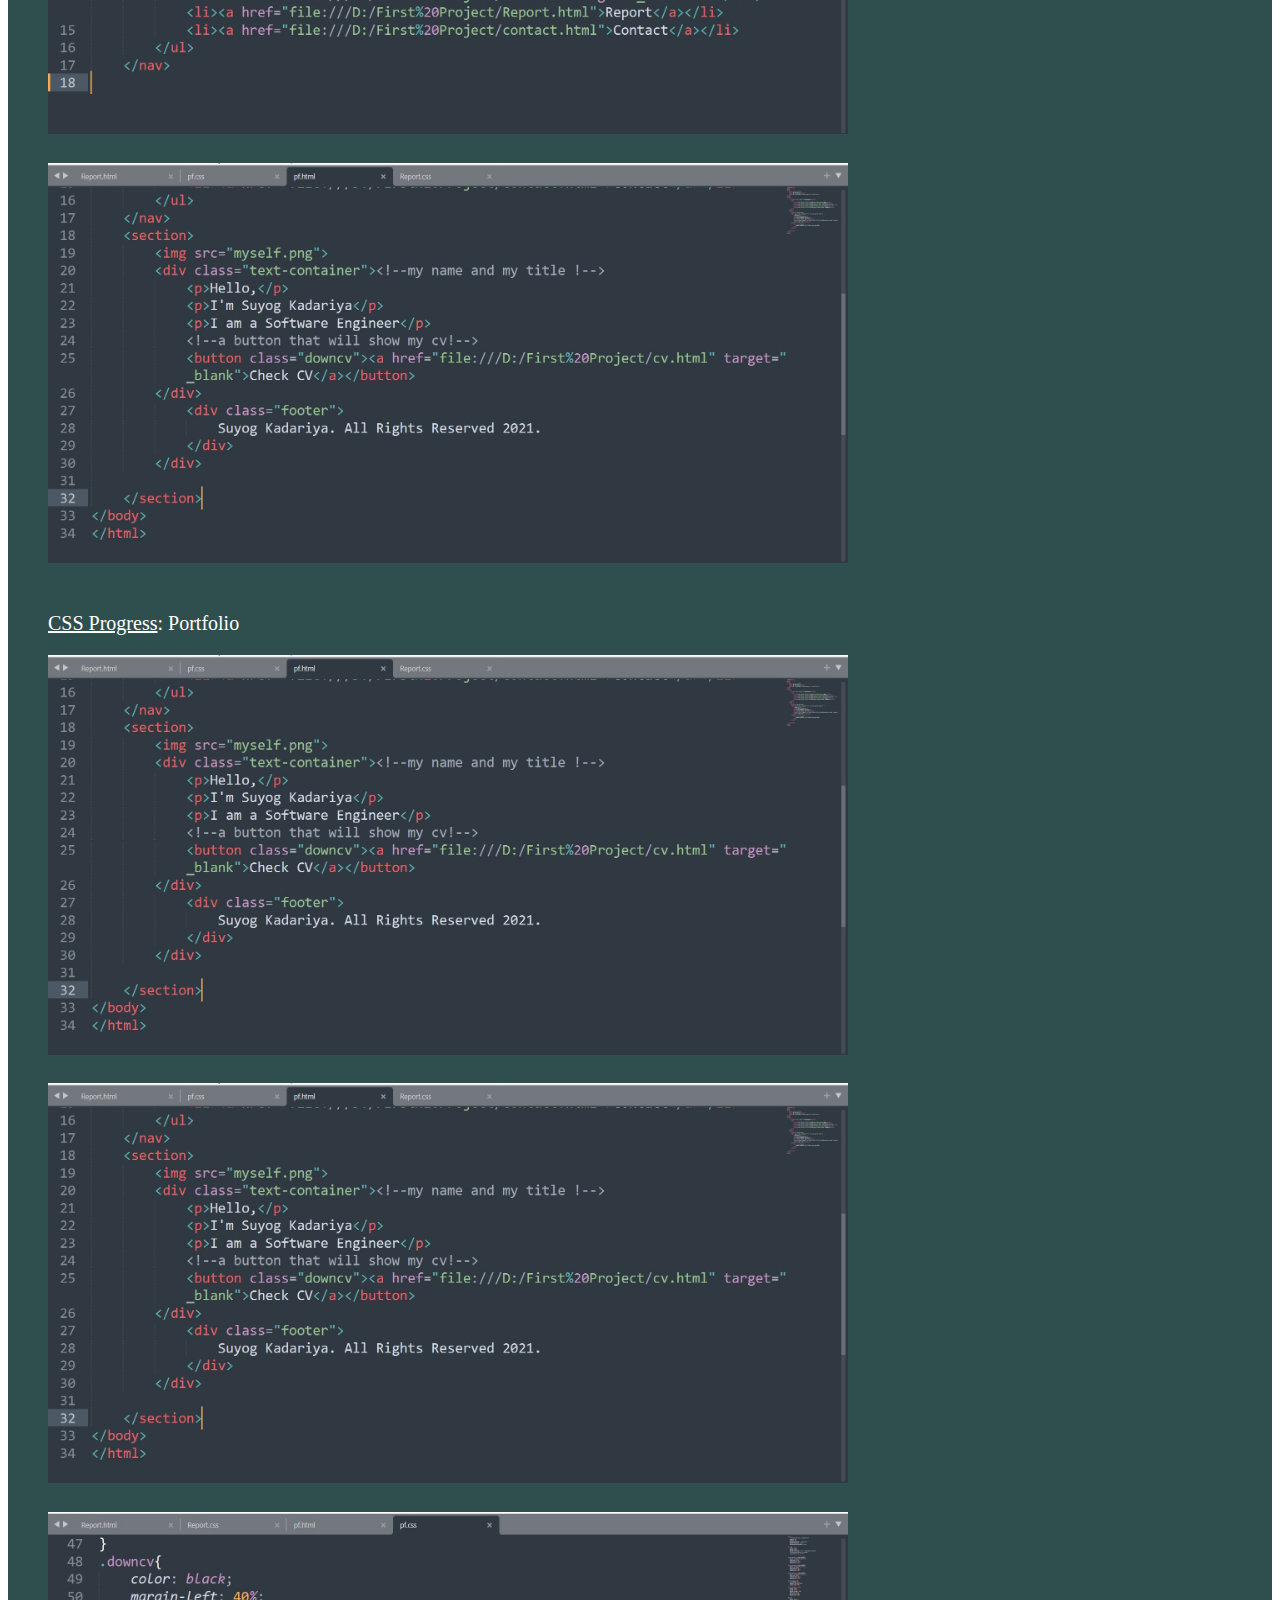
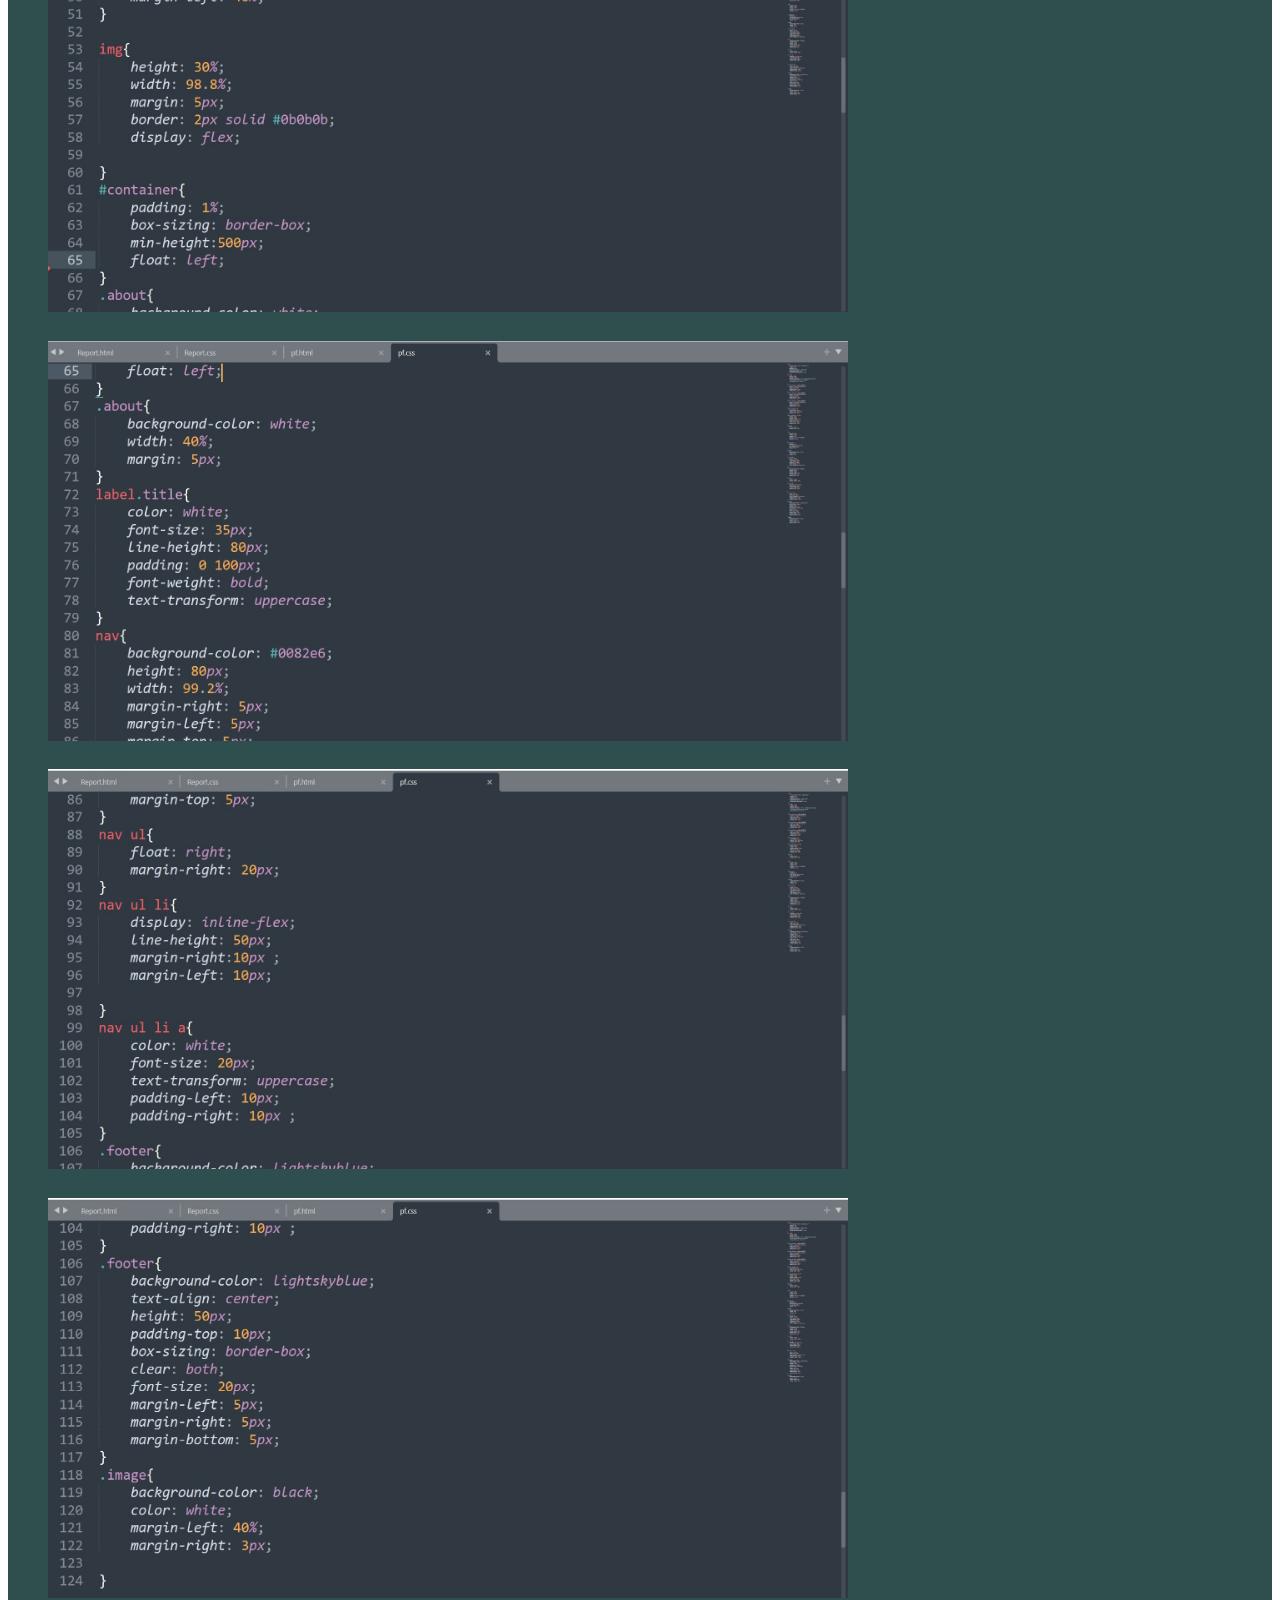
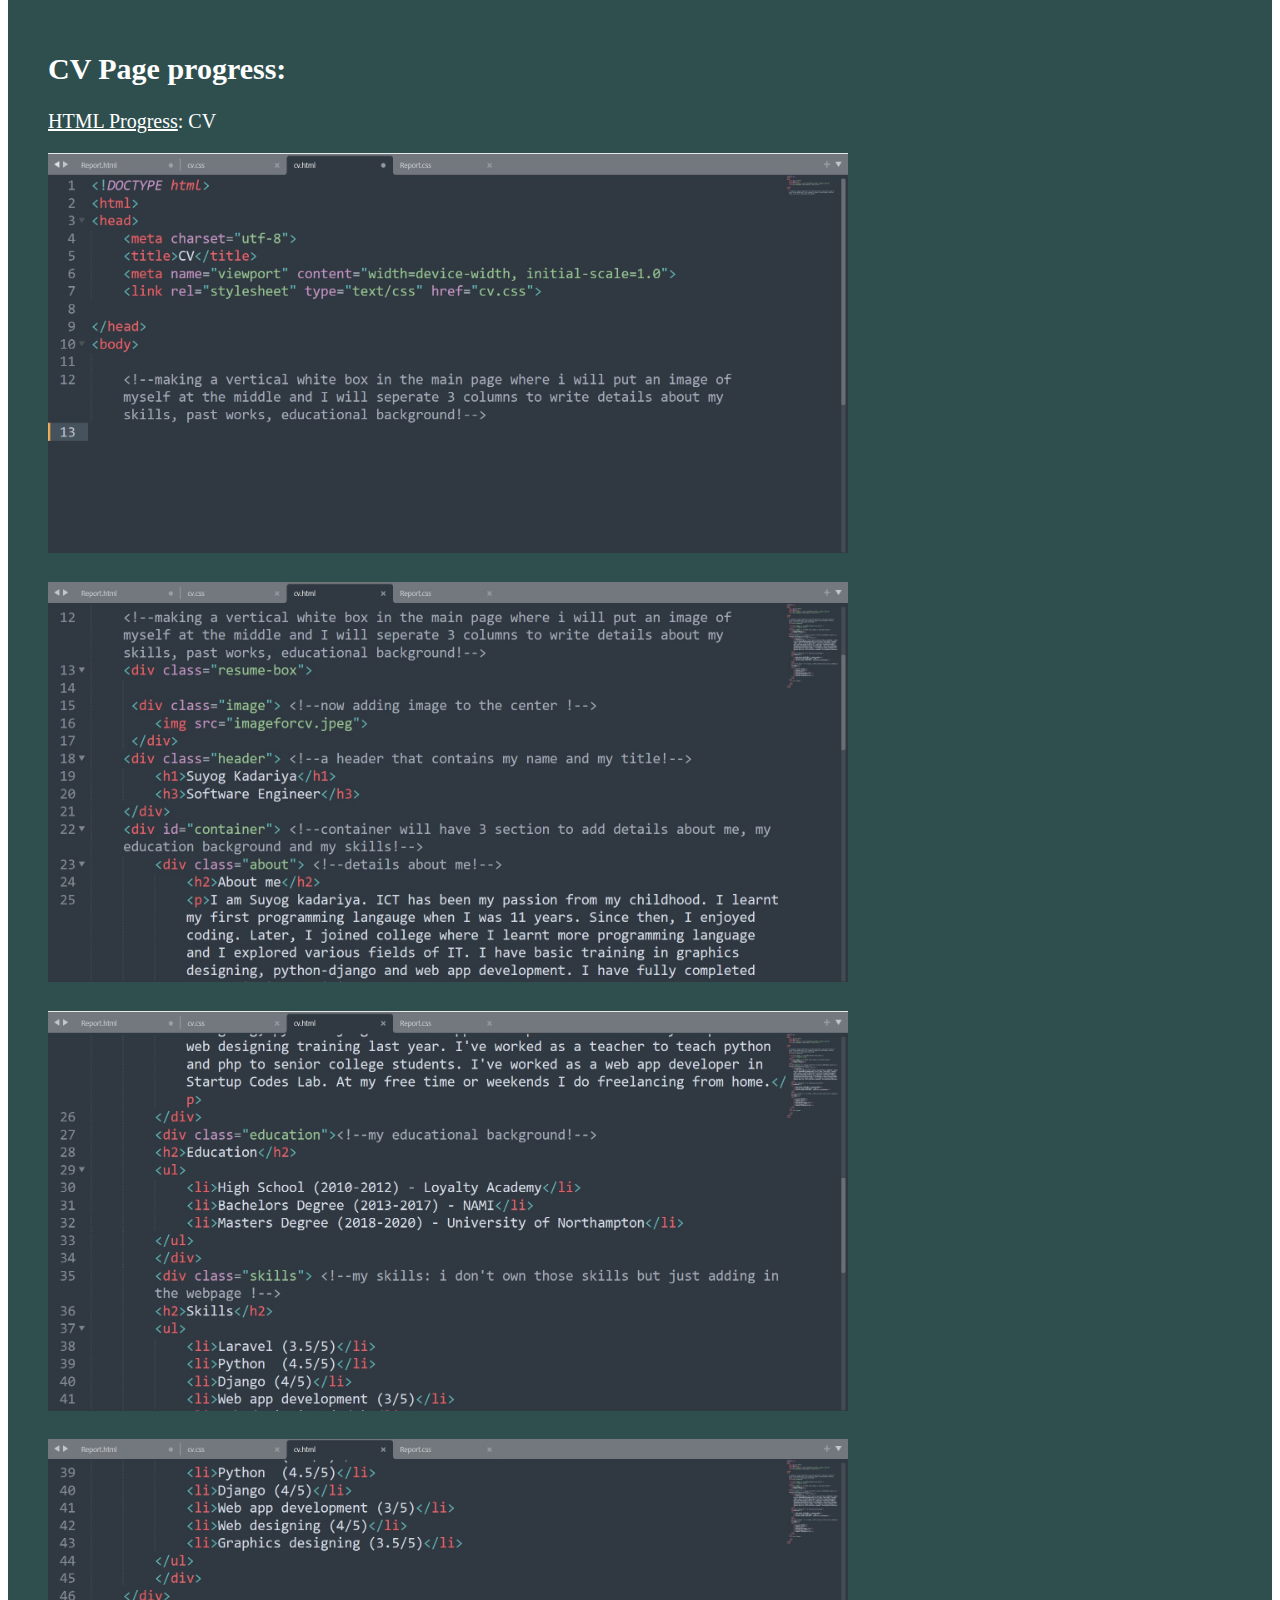
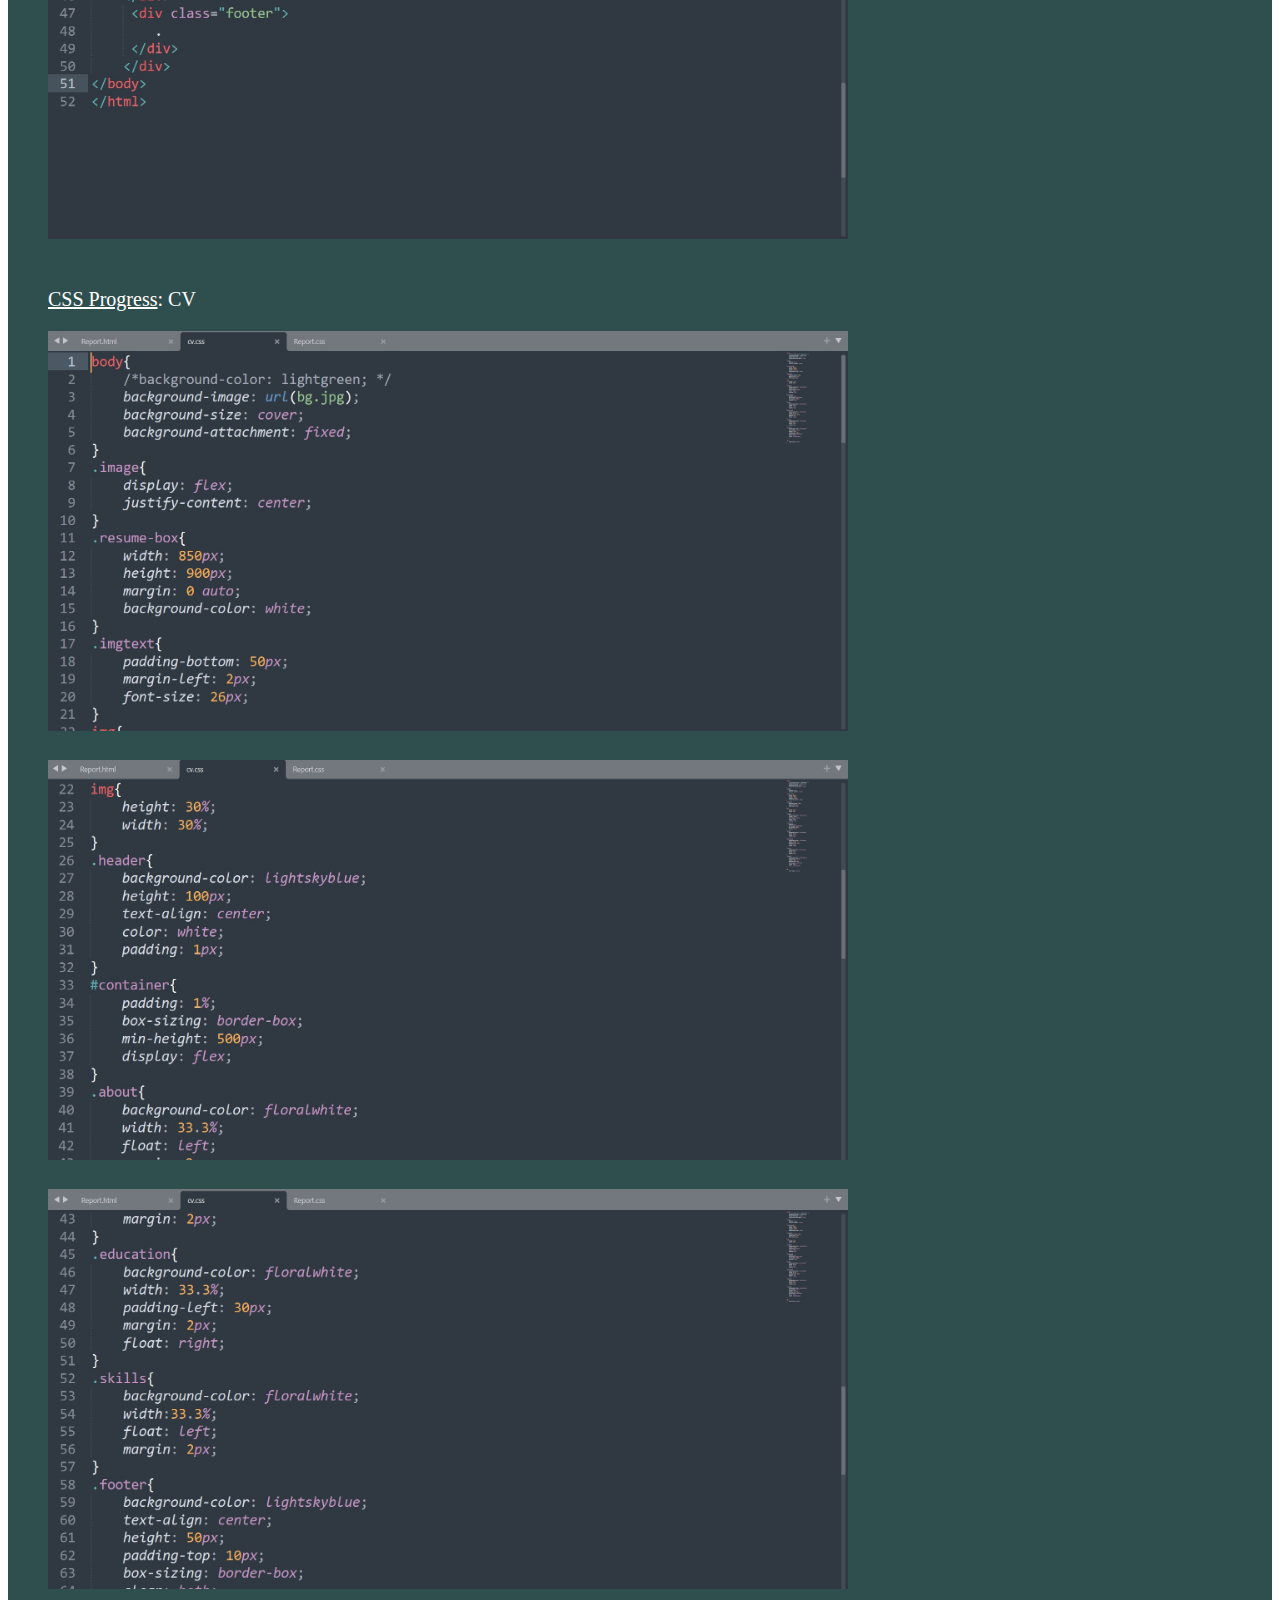
<file: Report.html>
<!DOCTYPE html>
<html lang="en">
<head>
	<link rel="stylesheet" type="text/css" href="Report.css">
	<title>Site Report</title>
	<meta charset="UTF-8">
</head>
<body>
	<nav>
		<label class="title">suyog kadariya</label>
		<ul>
			<li><a href="file:///D:/First%20Project/Main.html">Home</a></li>
			<li><a href="file:///D:/First%20Project/pf.html">Portfolio</a></li>
			<li><a href="file:///D:/First%20Project/cv.html">Cv</a></li>
			<li><a href="file:///D:/First%20Project/Report.html">Report</a></li>
			<li><a href="file:///D:/First%20Project/contact.html">Contact</a></li>
		</ul>
	</nav>	
		<div class="up">
		<h1><u>Report:</u></h1>
		<p>I first learned about web development when I was in seventh grade. I began by learning the fundamentals of HTML (Hyper Text Markup Language). I was able to create a simple webpage using <i>html, paragraph, heading, marquee, and image tags</i> with the assistance of my computer tutor. I created a simple webpage describing my school where I inserted a photo of my school, used a marquee tag to slide a image across the webpage, used a background color, gave text a different color, described a few paragraphs and gave it the title "My School."</p>
        <p>Despite the fact that it was a simple webpage, it made me happy. As a result, I began to research website development. I was able to combine different webpages and create a website using HTML codes by the time I reached class ten.</p>
        <p>I began learning more about web development when I joined my bachelor's degree. I began learning more about HTML and CSS (Cascading Style Sheet). I learned how to design a webpage using CSS by using <i> tables, columns, rows, paragraphs, sections, images, buttons, icons, boxes, hyperlinks,</i> and many other elements. I was very excited at first, but as I began coding in HTML and CSS, it became more complex and difficult for me.</p>
        <p>I was bedridden for a month after contracting COVID-19 a few days before this project. As a result, I missed important updates, was unable to attend my online classes, was unable to communicate with my friends and teachers, and my life became more difficult. After about a month, I resumed working on it. To keep track of my project, I requested the assistance of my friends and watched numerous YouTube tutorials. I was on the verge of giving up because I was seeing so many new things and couldn't work around them. The codes I saw were complex, and the codes I implemented did not work properly.</p>
        <p>It was becoming increasingly difficult for me. So I drew a rough layout for my website in a blank sheet of paper and began coding accordingly. I drew a template-like thing and wrote codes for it. I used HTML to write the code and CSS to design the elements. Because I was using so many new codes, debugging took a long time for me. I had to search through several sections to find the error. I had to go through some web tutorials to debug it at times. Bugs that I couldn't fix on my own, I enlisted the assistance of my module leader and a few of my friends.</p>
        </div>
        <div class="module">
		<h1><u>Module experience:</u></h1>
		<p>Learning about web programming has been a fantastic experience. Mr. Ankit Thapa, the module leader, had always been helpful to me. We have a lot of discussions on our subject. Coding in CSS was difficult at first, but with the help of module leader, I was able to overcome several obstacles and am now able to design my HTML using CSS more easily than ever. I am confident that with my module leader's continued help, I will be able to produce great websites in the near future.
		</p>
		<p>It was easier for me to contact my module leader and request assistance earlier in our physical lessons. Requesting assistance and learning correctly in online classrooms has never been easier for me. I don't find online lessons to be as interactive as actual classes, and as a result, I'm unable to concentrate and offer my best effort.</p>
		<p>My website is straightforward, with a basic theme that I designed myself. I used simple elements and tried my hardest to make a beautiful website. I drew basic sketches of various layouts for my website on a blank sheet of paper before settling on the current layout. This is a simple layout with three parts: a header with a navigation bar to go between other webpages, a body with components to add texts, photographs and paragraphs, a footer with my name and the year I built the page.</p>
        </div>
         	<div class="down">
			    <div class="aboutme">
			    	<h1>Validation (HTML & CSS):</h1>
                    <h3><u>Home Page HTML validation</u>:</h3>
			    	<img src="mainhtmlvali.jpg" height="400" width="950" alt="work progress Screenshots">
			    	<h3><u>Home Page CSS validation</u>:</h3>
			    	<img src="mainvalicss.jpg" height="400" width="950" alt="work progress Screenshots">
			    	<h3><u>Portfolio Page HTML validation</u>:</h3>
			 		<img src="pfhtmlvali.jpg" height="400" width="950" alt="work progress Screenshots">
			 		<h3><u>Portfolio Page CSS validation</u>:</h3>
			 		<img src="pfvalicss.jpg" height="400" width="950" alt="work progress Screenshots">
			 		<h3><u>CV Page HTML validation</u>:</h3>
			 		<img src="cvhtmlvali.jpg" height="400" width="950" alt="work progress Screenshots">
			 		<h3><u>CV Page CSS validation</u>:</h3>
			 		<img src="validatecvcss.jpg" height="400" width="950" alt="work progress Screenshots">
			 		<h3><u>Report Page HTML validation</u>:</h3>
			 		<img src="reportvalihtml.jpg" height="400" width="950" alt="work progress Screenshots">
			 		<h3><u>Report Page CSS validation</u>:</h3>
			 		<img src="reportcssvali.jpg" height="400" width="950" alt="work progress Screenshots">
			 		<h3><u>Contact Page HTML validation</u>:</h3>
			 		<img src="valicontacthtml.jpg" height="400" width="950" alt="work progress Screenshots">
			 		<h3><u>Contact Page CSs validation</u>:</h3>
			 		<img src="validatecontactcss.jpg" height="400" width="950" alt="work progress Screenshots">
			    	<h1>Work Screenshots:</h1></div>
			 	    <h2>Home Page progress:</h2>
			 		<p><u>HTML Progress</u>: Home Page</p>
			 		<img src="h1.jpg" height="400" width="800" alt="work progress Screenshots">
			 		<img src="h2.jpg" height="400" width="800" alt="work progress Screenshots">
			 		<p><u>CSS Progress</u>: Home Page</p>
			 		<img src="h3.jpg" height="400" width="800" alt="work progress Screenshots">
			 		<img src="h4.jpg" height="400" width="800" alt="work progress Screenshots">
			 		<img src="h4.jpg" height="400" width="800" alt="work progress Screenshots">
			 		<img src="h6.jpg" height="400" width="800" alt="work progress Screenshots">
			 		<h2>Portfolio Page progress:</h2>
			 		<p><u>HTML Progress</u>: Portfolio</p>
			 		<img src="pfa.jpg" height="400" width="800" alt="work progress Screenshots">
			 		<img src="pfb.jpg" height="400" width="800" alt="work progress Screenshots">
			 		<p><u>CSS Progress</u>: Portfolio</p>
			 		<img src="pfc.jpg" height="400" width="800" alt="work progress Screenshots">
			 		<img src="pfd.jpg" height="400" width="800" alt="work progress Screenshots">
			 		<img src="pfe.jpg" height="400" width="800" alt="work progress Screenshots">
			 		<img src="pff.jpg" height="400" width="800" alt="work progress Screenshots">
			 		<img src="pfg.jpg" height="400" width="800" alt="work progress Screenshots">
			 		<img src="pfh.jpg" height="400" width="800" alt="work progress Screenshots">
			 		<h2>CV Page progress:</h2>
			 		<p><u>HTML Progress</u>: CV</p>
			 		<img src="cv1.jpg" height="400" width="800" alt="work progress Screenshots">
			 		<img src="cv2.jpg" height="400" width="800" alt="work progress Screenshots">
			 		<img src="cv3.jpg" height="400" width="800" alt="work progress Screenshots">
			 		<img src="cv4.jpg" height="400" width="800" alt="work progress Screenshots">
			 		<p><u>CSS Progress</u>: CV</p>
			 		<img src="cv5.jpg" height="400" width="800" alt="work progress Screenshots">
			 		<img src="cv6.jpg" height="400" width="800" alt="work progress Screenshots">
			 		<img src="cv7.jpg" height="400" width="800" alt="work progress Screenshots">
			 		<img src="cv8.jpg" height="400" width="800" alt="work progress Screenshots">
			 		<h2>Contact Page progress:</h2>
			 		<p><u>HTML Progress</u>: Contact</p>
			 		<img src="c1.jpg" height="400" width="800" alt="work progress Screenshots">
			 		<img src="c2.jpg" height="400" width="800" alt="work progress Screenshots">
			 		<img src="c3.jpg" height="400" width="800" alt="work progress Screenshots">
			 		<img src="c4.jpg" height="400" width="800" alt="work progress Screenshots">
			 		<p><u>CSS Progress</u>: Contact</p>
			 		<img src="c11.jpg" height="400" width="800" alt="work progress Screenshots">
			 		<img src="c6.jpg" height="400" width="800" alt="work progress Screenshots">
			 		<img src="c7.jpg" height="400" width="800" alt="work progress Screenshots">	
			 		<img src="c8.jpg" height="400" width="800" alt="work progress Screenshots">
			 		<img src="c12.jpg" height="400" width="800" alt="work progress Screenshots">
			 		<h2>Report Page progress:</h2>
			 		<p><u>HTML Progress</u>: Report</p>
			 		<img src="r1.jpg" height="400" width="800" alt="work progress Screenshots">
			 		<img src="r2.jpg" height="400" width="800" alt="work progress Screenshots">
			 		<img src="r3.jpg" height="400" width="800" alt="work progress Screenshots">
			 		<img src="r4.jpg" height="400" width="800" alt="work progress Screenshots">
			 		<img src="r5.jpg" height="400" width="800" alt="work progress Screenshots">
			 		<img src="r6.jpg" height="400" width="800" alt="work progress Screenshots">
			 		<img src="r7.jpg" height="400" width="800" alt="work progress Screenshots">
			 		<p><u>CSS Progress</u>: Report</p>
			 		<img src="r8.jpg" height="400" width="800" alt="work progress Screenshots">
			 		<img src="r9.jpg" height="400" width="800" alt="work progress Screenshots">
			 		<img src="r10.jpg" height="400" width="800" alt="work progress Screenshots">
			 		<img src="r11.jpg" height="400" width="800" alt="work progress Screenshots">
			    </div>  
		<div class="footer">
		Suyog Kadariya. All Rights Reserved 2021.
	    </div>	
</body>
</html>
</file>
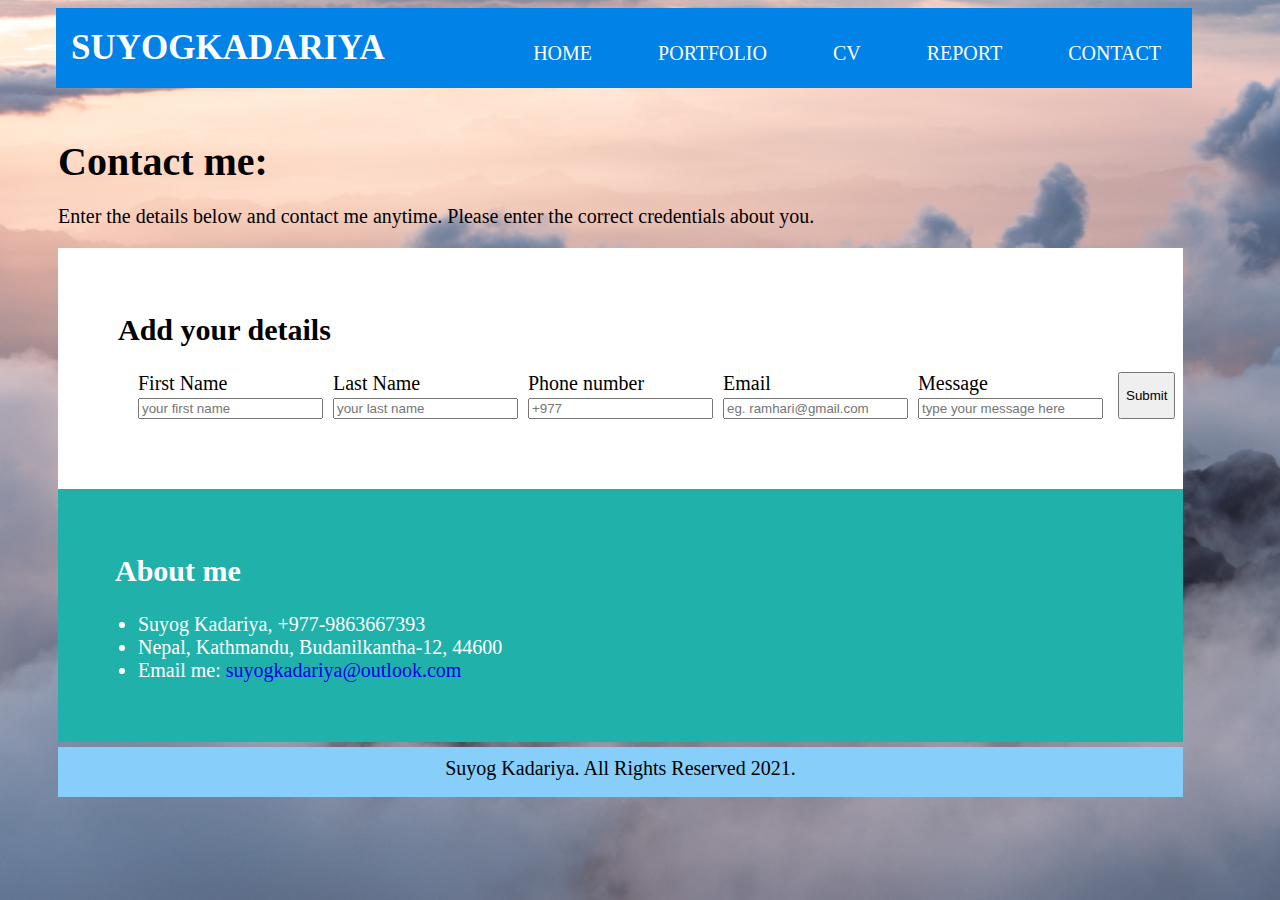
<file: Contact/contact.html>
<!DOCTYPE html>
<html lang="en">
<head>
	<link rel="stylesheet" type="text/css" href="contact.css">
	<meta charset="UTF-8">
	<title>Contact</title>
</head>
<body>
	<nav>
		<label class="title">suyogkadariya</label>
		<ul>
			<li><a href="file:///D:/First%20Project/Index/index.html">Home</a></li>
			<li><a href="file:///D:/First%20Project/Portfolio/pf.html">Portfolio</a></li>
			<li><a href="file:///D:/First%20Project/CV/cv.html">Cv</a></li>
			<li><a href="file:///D:/First%20Project/Report/Report.html">Report</a></li>
			<li><a href="file:///D:/First%20Project/Contact/contact.html">Contact</a></li>
		</ul>
	</nav>	
	<div id="mainfield">
		<!--text with large font and few lines in small giving instruction!-->
		<h1>Contact me:</h1>
		<p>Enter the details below and contact me anytime. Please enter the correct credentials about you.</p>
		<!--one large contact section that will be divided in two parts, up and down. In the upper side, people visitng website will add their details and in down side there will be details about me. !-->
		<div id="contactbox">
			 <div class="left">
			 	<h2>Add your details</h2>
			 	<form>
			 		<div class="input">
			 			<div class="input-field">
			 				<label>First Name</label>
			 				<!-- These HTML codes listed below for adding placeholder attribute  to line 33 to 54 was inspired from W3schools:
			 				Web Link: https://www.w3schools.com/tags/att_input_placeholder.asp -->
			 				<input type="text" placeholder="your first name">
			 			</div>
			 			<div class="input-field">
			 				<label>Last Name</label>
			 				<input type="text" placeholder="your last name">
			 			</div>
			 			<div class="input-field">
			 				<label>Phone number</label>
			 				<input type="number" placeholder="+977">
			 			</div>
			 			<div class="input-field">
			 				<label>Email</label>
			 				<input type="text" placeholder="eg. ramhari@gmail.com">
			 			</div>
			 			<div class="input-field">
			 				<label>Message</label>
			 				<input type="text" placeholder="type your message here">
			 			</div>
			 			<!-- These HTML codes listed below for adding button was inspired from W3schools:
			 			Web Link: https://www.w3schools.com/tags/tag_button.asp -->
			 			<button type="submit">Submit</button>
			 		</div>	
			 	</form>
			 </div>	
			 <div class="right">
			  <div class="aboutme"><h2>About me</h2></div>
			 	<ul>
			 		<li>Suyog Kadariya, +977-9863667393</li>
			 		<li>Nepal, Kathmandu, Budanilkantha-12, 44600</li>
			 		<li>Email me: <a href="https://mail.google.com/mail/u/0/#inbox?compose=new" target="_blank">suyogkadariya@outlook.com</a></li>
			 	</ul>	
			 </div>	
		</div>
		<div class="footer">
		Suyog Kadariya. All Rights Reserved 2021.
	    </div>
	</div>	
</body>
</html>
</file>
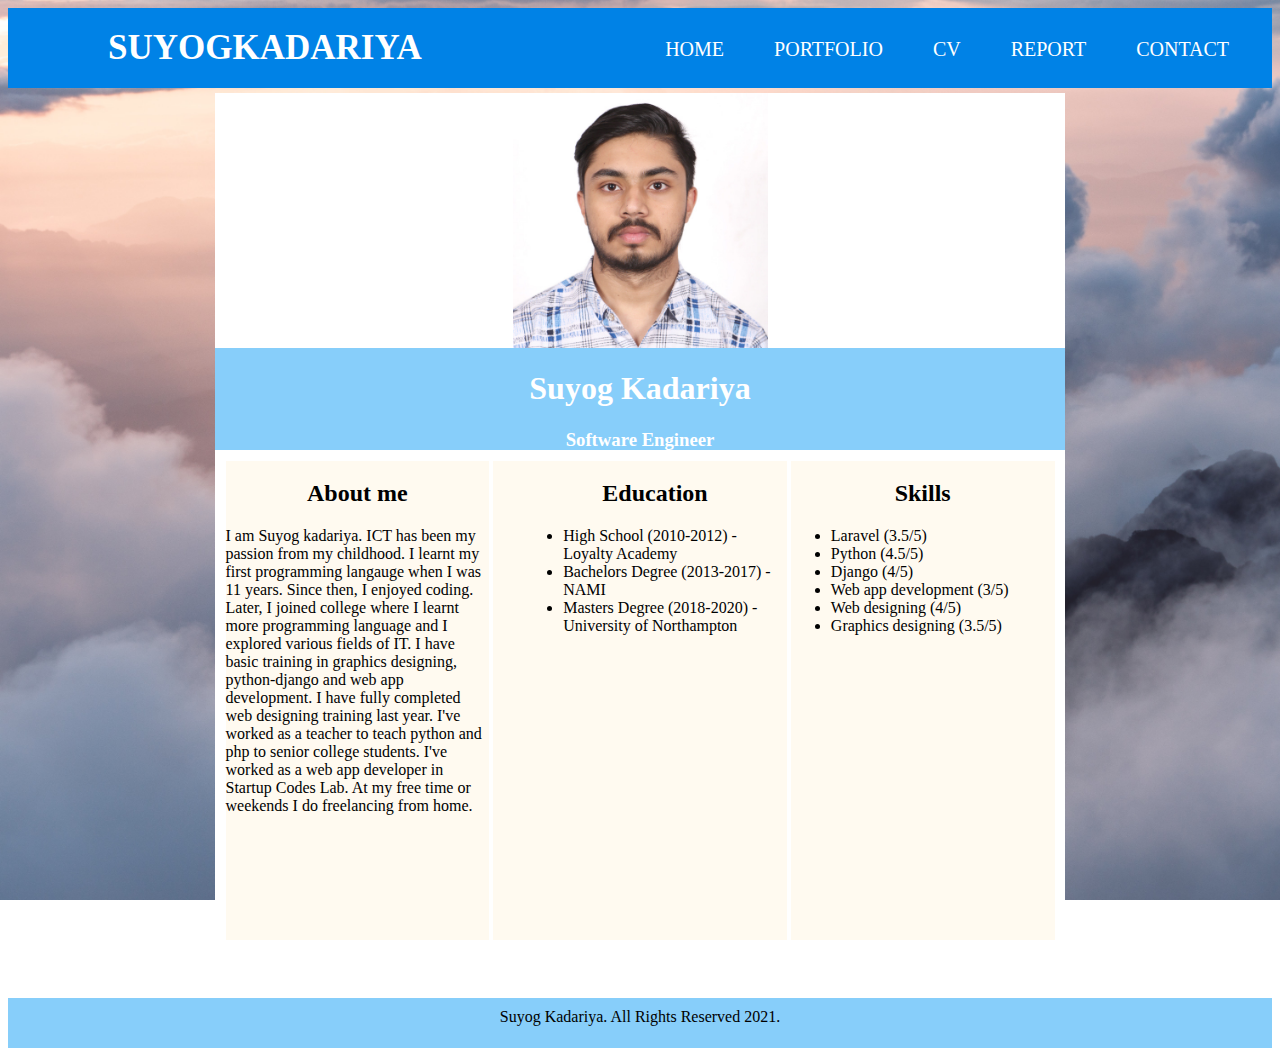
<file: CV/cv.html>
<!DOCTYPE html>
<html>
<head>
	<meta charset="utf-8">
	<title>CV</title>
	<meta name="viewport" content="width=device-width, initial-scale=1.0">
	<link rel="stylesheet" type="text/css" href="cv.css">

</head>
<body>
	<nav>
		<label class="title">suyogkadariya</label>
		<ul>
			<li><a href="file:///D:/First%20Project/Index/index.html">Home</a></li>
			<li><a href="file:///D:/First%20Project/Portfolio/pf.html">Portfolio</a></li>
			<li><a href="file:///D:/First%20Project/CV/cv.html">Cv</a></li>
			<li><a href="file:///D:/First%20Project/Report/Report.html">Report</a></li>
			<li><a href="file:///D:/First%20Project/Contact/contact.html">Contact</a></li>
		</ul>
	</nav>

	<!--making a vertical white box in the main page where i will put an image of myself at the middle and I will seperate 3 columns to write details about my skills, past works, educational background!-->
	<div class="resume-box">
			
	 <div class="image"> <!--now adding image to the center !-->
		<img src="imageforcv.jpeg" alt="passport size image">
	 </div>
	<div class="header"> <!--a header that contains my name and my title!-->
		<h1>Suyog Kadariya</h1>
		<h3>Software Engineer</h3>
	</div>
	<div id="container"> <!--container will have 3 section to add details about me, my education background and my skills!-->
		<div class="about"> <!--details about me!-->
			<h2>About me</h2>
			<p>I am Suyog kadariya. ICT has been my passion from my childhood. I learnt my first programming langauge when I was 11 years. Since then, I enjoyed coding. Later, I joined college where I learnt more programming language and I explored various fields of IT. I have basic training in graphics designing, python-django and web app development. I have fully completed web designing training last year. I've worked as a teacher to teach python and php to senior college students. I've worked as a web app developer in Startup Codes Lab. At my free time or weekends I do freelancing from home.</p>
		</div>
		<div class="education"><!--my educational background!-->
		<h2>Education</h2>
		<ul>
			<li>High School (2010-2012) - Loyalty Academy</li>
			<li>Bachelors Degree (2013-2017) - NAMI</li>
			<li>Masters Degree (2018-2020) - University of Northampton</li>
		</ul>	
		</div>
		<div class="skills"> <!--my skills: i don't own those skills but just adding in the webpage !--> 
		<h2>Skills</h2>
		<ul>
			<li>Laravel (3.5/5)</li>		
			<li>Python  (4.5/5)</li>
			<li>Django (4/5)</li>		
			<li>Web app development (3/5)</li>
			<li>Web designing (4/5)</li>		
			<li>Graphics designing (3.5/5)</li>
		</ul>	
		</div>
	</div>
	</div> 
	 <div class="footer">
		Suyog Kadariya. All Rights Reserved 2021.
	 </div>
</body>
</html>
</file>
<file: contact.css>
body{
	/*background-color: lightgreen;*/
	font-size: 20px;
	background-image: url(bg.jpg);
    background-size: cover;
    background-attachment: fixed;	
}
#mainfield{
	width: 89%;
	margin: 50px;
}
#contactbox{
	background-color: white;
}
.left{
	flex-basis: 60%;
	padding: 40px 60px;
}
.right{
	flex-basis: 40%;
	padding: 40px;
	color: black;
}
h1{
	margin-bottom: 20px;
}
.contactbox p{
	margin-bottom: 10px;
	margin-top: 10px;
}
.input{
    display: flex;
	margin: 20px;
}
.right{
	margin-top: 10px;
	background-color: lightseagreen;
	color: white;
}
.footer{
	background-color: lightskyblue;
	text-align: center;
	height: 50px;
	padding-top: 10px;
	box-sizing: border-box;
	clear: both;
	color: black;
	margin-top: 5px;
}
.aboutme{
	padding-left: 17px;
}
label.title{
	color: white;
	font-size: 35px;
	line-height: 80px;
	/*padding: 0 100px;*/
	padding-left: 15px;
	font-weight: bold;
	text-transform: uppercase;
}
nav{
	background-color: #0082e6;
	height: 80px;
	margin-left: 48px;
	margin-right: 80px;
}
nav ul{
	float: right;
	margin-right: 20px;
	padding-left: 80px;
}
nav ul li{
	display: inline-flex;
	line-height: 50px;
	margin-right:1px ;
	margin-left: 10px;
	padding-left: 30px;
}
nav ul li a{
	color: white;
	font-size: 20px;
	text-transform: uppercase;
	padding-left: 10px;
	padding-right: 10px;
}
a{
	text-decoration: none;
}
</file>
<file: cv.css>
body{
	/*background-color: lightgreen;	*/
	background-image: url(bg.jpg);
    background-size: cover;
    background-attachment: fixed;
}
.image{
	display: flex;
	justify-content: center;
	width: 100%;
}
.resume-box{
	width: 850px;
	height: 900px;
	margin: 0 auto;
	background-color: white;
}
.imgtext{
	padding-bottom: 50px;
	margin-left: 2px;
	font-size: 26px;
}
img{
	height: 30%;
	width: 30%;
}
.header{
	background-color: lightskyblue;
	height: 100px;
	text-align: center;
	color: white;
	padding: 1px;
}
#container{
	padding: 1%;
	box-sizing: border-box;
	min-height: 500px;
	display: flex;
}
.about{
	background-color: floralwhite;
	width: 33.3%;
	float: left;
	margin: 2px;
}
.education{
	background-color: floralwhite;
	width: 33.3%;
	padding-left: 30px;
    margin: 2px;
    float: right;
}
.skills{
	background-color: floralwhite;
	width:33.3%;
	float: left;
	margin: 2px;
}
/*.footer{
	background-color: lightskyblue;
	text-align: center;
	height: 50px;
	padding-top: 10px;
	box-sizing: border-box;
	clear: both;
	color: lightskyblue;
}
*/
h2{
	text-align: center;
}
label.title{
	color: white;
	font-size: 35px;
	line-height: 80px;
	padding: 0 100px;
	font-weight: bold;
	text-transform: uppercase;
}
nav{
	background-color: #0082e6;
	height: 80px;
	width: 100%;
	margin-bottom: 5px;
}
nav ul{
	float: right;
	margin-right: 20px;
}
nav ul li{
	display: inline-block;
	line-height: 50px;
	margin-right:10px ;
	margin-left: 10px;

}
nav ul li a{
	color: white;
	font-size: 20px;
	text-transform: uppercase;
	border-radius: 3px;
	padding: 7px 13px;
}
a{
	text-decoration: none;
}
.footer{
	background-color: lightskyblue;
	text-align: center;
	height: 50px;
	padding-top: 10px;
	box-sizing: border-box;
	clear: both;
	margin-top: 5px;
}
</file>
<file: pf.css>
body{
	/*background-color: lightgreen;*/
	margin: 0px;
	padding: 0px;
	background-image: url(bg.jpg);
    background-size: cover;
    background-attachment: fixed;
}
section{
	width: 100%;
	height: 100%;
	background-image: url("../downloads/me.jpg");
	/*background-repeat: no-repeat;
	background-size: cover;*/

}
.text-container p:nth-child(1){
	color: lightgoldenrodyellow;
	font-size: 30px;
	padding-left: 12px;
	margin-left: 46%;
}
.text-container p:nth-child(2){
	color: lightgoldenrodyellow;
	font-size: 50px;
	padding-left: 12px;
	margin-left: 33%;
}
.text-container p:nth-child(3){
	color: lightgoldenrodyellow;
	font-size: 30px;
	padding-left: 12px;
	margin-left: 37%;
}
.text-container p{
	line-height: 0px;
	margin: 45px 0px 25px;
	margin-left: 40%;
}
.downcv{
	background-color: pink;
	color: whitesmoke;
	text-align: center;
	margin-left: 43%;
	margin-right: 40%;
	margin-bottom: 20px;
}
img{
	height: 30%;
	width: 98.8%;
	margin: 5px;
	border: 2px solid #0b0b0b;
	display: flex;
	
}
#container{
	padding: 1%;
	box-sizing: border-box;
	min-height:500px;
	float: left;
}
.about{
	background-color: white;
	width: 40%;
	margin: 5px;
}
label.title{
	color: white;
	font-size: 35px;
	line-height: 80px;
	padding: 0 100px;
	font-weight: bold;
	text-transform: uppercase;
}
nav{
	background-color: #0082e6;
	height: 80px;
	width: 99.2%;
	margin-right: 5px;
	margin-left: 5px;
	margin-top: 5px;
}
nav ul{
	float: right;
	margin-right: 20px;
}
nav ul li{
	display: inline-flex;
	line-height: 50px;
	margin-right:10px ;
	margin-left: 10px;

}
nav ul li a{
	color: white;
	font-size: 20px;
	text-transform: uppercase;
	padding-left: 10px;
	padding-right: 10px ;
}
.footer{
	background-color: lightskyblue;
	text-align: center;
	height: 50px;
	padding-top: 10px;
	box-sizing: border-box;
	clear: both;
	font-size: 20px;
	margin-left: 5px;
	margin-right: 5px;
	margin-bottom: 5px;
}
.image{
	background-color: black;
	color: white;
	margin-left: 40%;
	margin-right: 3px;

}
a{
	text-decoration: none;
}
</file>
<file: Report.css>
body{
	font-size: 20px;
	background-image: url(bg.jpg);
    background-size: cover;
    background-attachment: fixed;	
}
label.title{
	color: white;
	font-size: 35px;
	line-height: 80px;
	padding: 0 100px;
	font-weight: bold;
	text-transform: uppercase;
}
nav{
	background-color: #0082e6;
	height: 80px;
	width: 100%;
}
nav ul{
	float: right;
	margin-right: 20px;
}
nav ul li{
	display: inline-block;
	line-height: 50px;
	margin-right:10px ;
	margin-left: 10px;

}
nav ul li a{
	color: white;
	font-size: 20px;
	text-transform: uppercase;
	border-radius: 3px;
	padding: 7px 13px;
}
.up{
	margin-top: 5px;
	flex-basis: 100%;
	padding: 40px 60px;
	background-color: whitesmoke;
	color: black;	
}
.down{
	flex-basis: 100%;
	padding: 40px;
	color: white;
	background-color: darkslategrey;
}
h1{
	margin-bottom: 20px;
}

img{
	margin-bottom: 2%;
}
.footer{
	background-color: skyblue;
	text-align: center;
	height: 50px;
	padding-top: 10px;
	box-sizing: border-box;
	clear: both;
	color: black;
	margin-top: 5px;
}
a{
	text-decoration: none;
}
</file>
<file: Contact/contact.css>
body{
	/*background-color: lightgreen;*/
	font-size: 20px;
	background-image: url(bg.jpg);
    background-size: cover;
    background-attachment: fixed;	
}
#mainfield{
	width: 89%;
	margin: 50px;
}
#contactbox{
	background-color: white;
}
.left{
	flex-basis: 60%;
	padding: 40px 60px;
}
.right{
	flex-basis: 40%;
	padding: 40px;
	color: black;
}
h1{
	margin-bottom: 20px;
}
.contactbox p{
	margin-bottom: 10px;
	margin-top: 10px;
}
.input{
    display: flex;
	margin: 20px;
	padding-right: 20px;
}
.input-field{
	padding-right: 10px;
}
.right{
	margin-top: 10px;
	background-color: lightseagreen;
	color: white;
}
.footer{
	background-color: lightskyblue;
	text-align: center;
	height: 50px;
	padding-top: 10px;
	box-sizing: border-box;
	clear: both;
	color: black;
	margin-top: 5px;
}
.aboutme{
	padding-left: 17px;
}
label.title{
	color: white;
	font-size: 35px;
	line-height: 80px;
	/*padding: 0 100px;*/
	padding-left: 15px;
	font-weight: bold;
	text-transform: uppercase;
}
nav{
	background-color: #0082e6;
	height: 80px;
	margin-left: 48px;
	margin-right: 80px;
}
nav ul{
	float: right;
	margin-right: 20px;
	padding-left: 80px;
}
nav ul li{
	display: inline-flex;
	line-height: 50px;
	margin-right:1px ;
	margin-left: 10px;
	padding-left: 30px;
}
nav ul li a{
	color: white;
	font-size: 20px;
	text-transform: uppercase;
	padding-left: 10px;
	padding-right: 10px;
}
a{
	text-decoration: none;
}
button{
	margin-left: 5px;
}
.credentials{
	font-size: 28px;
	padding-left: 20px;
}
</file>
<file: CV/cv.css>
body{
	/*background-color: lightgreen;	*/
	background-image: url(bg.jpg);
    background-size: cover;
    background-attachment: fixed;
}
.image{
	display: flex;
	justify-content: center;
	width: 100%;
}
/*These CSS codes listed below for making a resume box on line 17 to 22 was inspired by 
Online Tutorials channel on YouTube: 
Video Link: https://www.youtube.com/watch?v=hnjHCmaUVPg
[Uploaded on: May 1, 2021]
*/
.resume-box{
	width: 850px;
	height: 900px;
	margin: 0 auto;
	background-color: white;
}
.imgtext{
	padding-bottom: 50px;
	margin-left: 2px;
	font-size: 26px;
}
img{
	height: 30%;
	width: 30%;
}
.header{
	background-color: lightskyblue;
	height: 100px;
	text-align: center;
	color: white;
	padding: 1px;
}
#container{
	padding: 1%;
	box-sizing: border-box;
	min-height: 500px;
	display: flex;
}
.about{
	background-color: floralwhite;
	width: 33.3%;
	float: left;
	margin: 2px;
}
.education{
	background-color: floralwhite;
	width: 33.3%;
	padding-left: 30px;
    margin: 2px;
    float: right;
}
.skills{
	background-color: floralwhite;
	width:33.3%;
	float: left;
	margin: 2px;
}

h2{
	text-align: center;
}
label.title{
	color: white;
	font-size: 35px;
	line-height: 80px;
	padding: 0 100px;
	font-weight: bold;
	text-transform: uppercase;
}
nav{
	background-color: #0082e6;
	height: 80px;
	width: 100%;
	margin-bottom: 5px;
}
nav ul{
	float: right;
	margin-right: 20px;
}
nav ul li{
	display: inline-block;
	line-height: 50px;
	margin-right:10px ;
	margin-left: 10px;

}
nav ul li a{
	color: white;
	font-size: 20px;
	text-transform: uppercase;
	border-radius: 3px;
	padding: 7px 13px;
}
a{
	text-decoration: none;
}
.footer{
	background-color: lightskyblue;
	text-align: center;
	height: 50px;
	padding-top: 10px;
	box-sizing: border-box;
	clear: both;
	margin-top: 5px;
}
</file>
